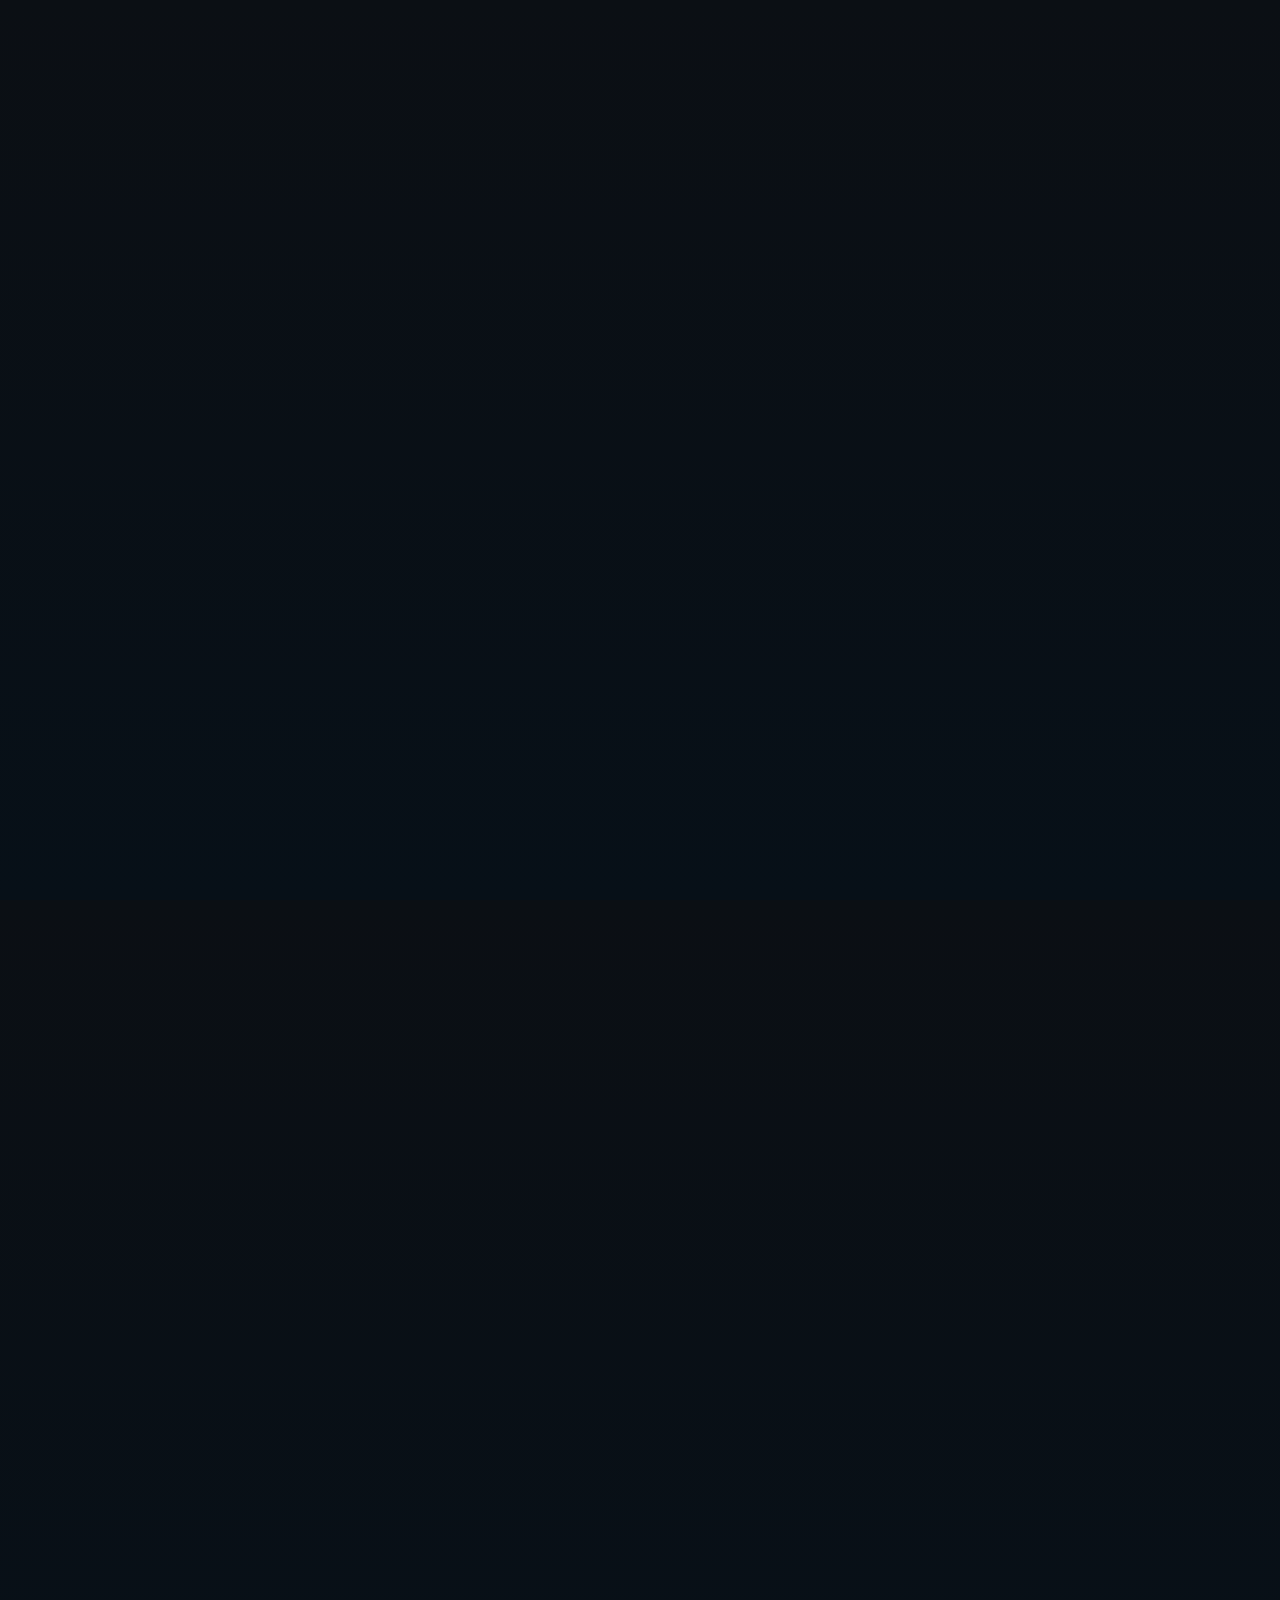
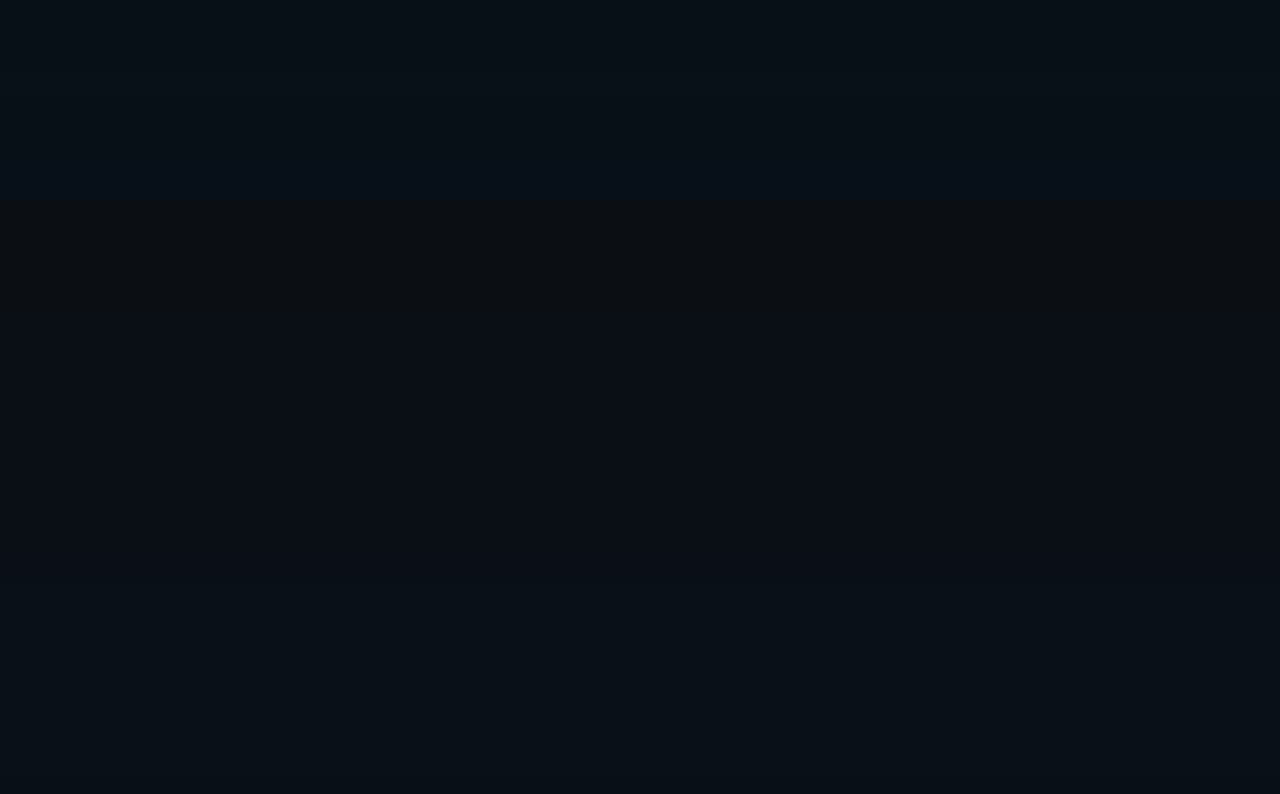
<file: index.html>
<!doctype html>
<html lang="en">
<head>
  <meta charset="utf-8" />
  <meta name="viewport" content="width=device-width,initial-scale=1" />
  <title>Dr PDF Pro — Simplify PDFs</title>
  <link rel="stylesheet" href="css/styles.css">
  <style>
    /* Simple attractive image rotator */
    .image-rotator {
      position: fixed;
      top: 0;
      left: 0;
      width: 100%;
      height: 100vh;
      z-index: 0;
      overflow: hidden;
    }

    .rotator-slide {
      position: absolute;
      top: 0;
      left: 0;
      width: 100%;
      height: 100%;
      opacity: 0;
      transition: opacity 2s ease-in-out;
      background-size: cover;
      background-position: center;
      background-repeat: no-repeat;
    }

    .rotator-slide.active {
      opacity: 0.1;
    }

    /* Different attractive PDF-themed backgrounds */
    .slide-1 {
      background: linear-gradient(135deg, rgba(249, 115, 22, 0.1) 0%, rgba(79, 70, 229, 0.05) 100%),
                  radial-gradient(circle at 20% 80%, rgba(249, 115, 22, 0.1) 0%, transparent 50%),
                  radial-gradient(circle at 80% 20%, rgba(79, 70, 229, 0.08) 0%, transparent 50%);
    }

    .slide-2 {
      background: linear-gradient(135deg, rgba(16, 185, 129, 0.08) 0%, rgba(249, 115, 22, 0.06) 100%),
                  radial-gradient(circle at 30% 70%, rgba(16, 185, 129, 0.1) 0%, transparent 50%),
                  radial-gradient(circle at 70% 30%, rgba(249, 115, 22, 0.08) 0%, transparent 50%);
    }

    .slide-3 {
      background: linear-gradient(135deg, rgba(139, 92, 246, 0.07) 0%, rgba(6, 182, 212, 0.05) 100%),
                  radial-gradient(circle at 40% 60%, rgba(139, 92, 246, 0.1) 0%, transparent 50%),
                  radial-gradient(circle at 60% 40%, rgba(6, 182, 212, 0.08) 0%, transparent 50%);
    }

    /* Centered hero content */
    .hero {
      min-height: 100vh;
      display: flex;
      align-items: center;
      justify-content: center;
      text-align: center;
      padding: 2rem;
      position: relative;
      z-index: 2;
    }

    .hero-content {
      max-width: 800px;
      margin: 0 auto;
      position: relative;
      z-index: 2;
    }

    .hero-content h1 {
      font-size: 3.5rem;
      font-weight: 700;
      margin-bottom: 1rem;
      background: linear-gradient(135deg, #f97316, #4f46e5);
      -webkit-background-clip: text;
      -webkit-text-fill-color: transparent;
      background-clip: text;
    }

    .hero-content .lead {
      font-size: 1.25rem;
      color: #6b7280;
      margin-bottom: 2rem;
      line-height: 1.6;
    }

    /* Hero stats */
    .hero-stats {
      display: flex;
      justify-content: center;
      gap: 3rem;
      margin: 2rem 0;
      flex-wrap: wrap;
    }

    .stat {
      text-align: center;
    }

    .stat-number {
      font-size: 2.5rem;
      font-weight: 700;
      color: #f97316;
      display: block;
    }

    .stat-label {
      font-size: 0.875rem;
      color: #6b7280;
      font-weight: 500;
      text-transform: uppercase;
      letter-spacing: 0.05em;
    }

    /* Hero benefits */
    .hero-benefits {
      display: flex;
      justify-content: center;
      gap: 2rem;
      margin: 2rem 0;
      flex-wrap: wrap;
    }

    .benefit {
      display: flex;
      align-items: center;
      gap: 0.5rem;
      background: rgba(255, 255, 255, 0.8);
      padding: 0.75rem 1.5rem;
      border-radius: 50px;
      border: 1px solid rgba(0, 0, 0, 0.1);
      font-size: 0.875rem;
      font-weight: 500;
      color: #374151;
      backdrop-filter: blur(10px);
    }

    .benefit-icon {
      font-size: 1.25rem;
    }

    /* Hero description */
    .hero-description {
      font-size: 1rem;
      color: #4b5563;
      line-height: 1.7;
      margin: 2rem 0;
      max-width: 600px;
      margin-left: auto;
      margin-right: auto;
    }

    /* Hero CTAs */
    .hero-ctas {
      display: flex;
      gap: 1rem;
      justify-content: center;
      margin-top: 2rem;
      flex-wrap: wrap;
    }

    .btn {
      padding: 0.75rem 2rem;
      border-radius: 8px;
      font-weight: 600;
      text-decoration: none;
      transition: all 0.2s ease;
      border: none;
      cursor: pointer;
      font-size: 1rem;
    }

    .btn-primary {
      background: linear-gradient(135deg, #f97316, #ea580c);
      color: white;
      box-shadow: 0 4px 14px rgba(249, 115, 22, 0.3);
    }

    .btn-primary:hover {
      transform: translateY(-2px);
      box-shadow: 0 8px 25px rgba(249, 115, 22, 0.4);
    }

    .btn-ghost {
      background: rgba(255, 255, 255, 0.9);
      color: #374151;
      border: 2px solid #e5e7eb;
      backdrop-filter: blur(10px);
    }

    .btn-ghost:hover {
      background: white;
      border-color: #f97316;
      color: #f97316;
    }

    /* Keep hero content above background */
    .hero, .topbar, .hero-content {
      position: relative;
      z-index: 10;
    }

    /* Mobile responsiveness */
    @media (max-width: 768px) {
      .hero-content h1 {
        font-size: 2.5rem;
      }

      .hero-stats {
        gap: 2rem;
      }

      .hero-benefits {
        gap: 1rem;
      }

      .benefit {
        padding: 0.5rem 1rem;
        font-size: 0.8rem;
      }

      .hero-ctas {
        flex-direction: column;
        align-items: center;
      }

      .btn {
        width: 200px;
      }
    }

    /* About Section Styles */
    .about {
      padding: 4rem 2rem;
      background: linear-gradient(135deg, #f8fafc 0%, #e2e8f0 100%);
      text-align: center;
    }

    .about h2 {
      font-size: 2.5rem;
      font-weight: 700;
      color: #1f2937;
      margin-bottom: 3rem;
      background: linear-gradient(135deg, #f97316, #4f46e5);
      -webkit-background-clip: text;
      -webkit-text-fill-color: transparent;
      background-clip: text;
    }

    .about-content {
      max-width: 1000px;
      margin: 0 auto;
      display: grid;
      grid-template-columns: 1fr 1fr;
      gap: 3rem;
      align-items: start;
    }

    .about-text h3 {
      font-size: 1.5rem;
      color: #1f2937;
      margin-bottom: 1rem;
      text-align: left;
    }

    .about-text p {
      color: #374151;
      line-height: 1.7;
      margin-bottom: 1.5rem;
      text-align: left;
    }

    .contact-info h3 {
      font-size: 1.5rem;
      color: #1f2937;
      margin-bottom: 1.5rem;
      text-align: left;
    }

    .contact-details {
      display: grid;
      gap: 1.5rem;
    }

    .contact-item {
      display: flex;
      align-items: center;
      gap: 1rem;
      padding: 1rem;
      background: rgba(255, 255, 255, 0.95);
      border-radius: 12px;
      border: 1px solid rgba(0, 0, 0, 0.1);
      backdrop-filter: blur(10px);
      transition: transform 0.2s ease, box-shadow 0.2s ease;
    }

    .contact-item:hover {
      transform: translateY(-2px);
      box-shadow: 0 8px 25px rgba(0, 0, 0, 0.15);
    }

    .contact-icon {
      font-size: 1.5rem;
      width: 40px;
      height: 40px;
      display: flex;
      align-items: center;
      justify-content: center;
      background: linear-gradient(135deg, #f97316, #ea580c);
      border-radius: 50%;
      color: white;
      flex-shrink: 0;
    }

    .contact-item div {
      color: #1f2937;
      line-height: 1.5;
    }

    .contact-item strong {
      color: #111827;
      font-weight: 600;
    }

    .contact-item a {
      color: #f97316;
      text-decoration: none;
      font-weight: 500;
      transition: color 0.2s ease;
    }

    .contact-item a:hover {
      color: #ea580c;
      text-decoration: underline;
    }

    /* Mobile responsiveness for about section */
    @media (max-width: 768px) {
      .about {
        padding: 3rem 1rem;
      }

      .about h2 {
        font-size: 2rem;
        margin-bottom: 2rem;
      }

      .about-content {
        grid-template-columns: 1fr;
        gap: 2rem;
      }

      .contact-item {
        flex-direction: column;
        text-align: center;
        gap: 0.5rem;
      }

      .contact-icon {
        align-self: center;
      }
    }

    /* Gentle halo on the main heading and CTA for cohesion */
    .hero-content h1{text-shadow:0 10px 40px rgba(255,140,36,0.06)}
    .hero-content .btn.btn-primary{box-shadow:0 10px 36px rgba(255,140,36,0.10);transition:box-shadow 260ms ease}
    .hero-content .btn.btn-primary:focus,.hero-content .btn.btn-primary:hover{box-shadow:0 18px 60px rgba(255,140,36,0.14)}

    /* Mobile friendliness: reduce brightness/motion */
    @media (max-width:680px){
      .glow-orb.o1{opacity:0.55;filter:blur(56px);width:520px;height:380px;left:-26%;top:-12%}
      .glow-orb.o2{opacity:0.45;filter:blur(48px);width:420px;height:340px;right:-18%;bottom:-12%}
      .glow-orb.o3{opacity:0.5;filter:blur(44px);width:220px;height:160px}
      .glow-orb{animation-duration:20s}
    }

    /* Respect reduced motion */
    @media (prefers-reduced-motion: reduce){ .glow-orb{animation:none;transition:none;}}

    /* Particle effects for extra dynamism */
    .particles {
      position: fixed;
      top: 0;
      left: 0;
      width: 100%;
      height: 100vh;
      pointer-events: none;
      z-index: 2;
      overflow: hidden;
    }

    .particle {
      position: absolute;
      border-radius: 50%;
      background: linear-gradient(45deg, #f97316, #4f46e5);
      animation: visible-particle-dance 10s ease-in-out infinite;
      opacity: 0.9 !important;
    }

    .particle:nth-child(1) {
      width: 8px;
      height: 8px;
      top: 20%;
      left: 15%;
      animation-delay: 0s;
    }

    .particle:nth-child(2) {
      width: 6px;
      height: 6px;
      top: 40%;
      right: 20%;
      animation-delay: 1s;
    }

    .particle:nth-child(3) {
      width: 7px;
      height: 7px;
      bottom: 35%;
      left: 25%;
      animation-delay: 2s;
    }

    .particle:nth-child(4) {
      width: 5px;
      height: 5px;
      top: 60%;
      right: 15%;
      animation-delay: 3s;
    }

    .particle:nth-child(5) {
      width: 6px;
      height: 6px;
      bottom: 25%;
      right: 25%;
      animation-delay: 4s;
    }

    @keyframes visible-particle-dance {
      0%, 100% {
        transform: translateY(0px) translateX(0px) scale(1);
        opacity: 0.9;
      }
      25% {
        transform: translateY(-15px) translateX(8px) scale(1.2);
        opacity: 0.9;
      }
      50% {
        transform: translateY(-30px) translateX(16px) scale(0.9);
        opacity: 0.9;
      }
      75% {
        transform: translateY(-15px) translateX(24px) scale(1.1);
        opacity: 0.9;
      }
    }

    /* Enhanced animations for SVG elements - more subtle */
    .hero-bg g:hover {
      animation-duration: 35s; /* Slower on hover */
    }

    /* Contained pulsing effects - attractive but contained */
    .hero-bg g:nth-child(2) rect:first-child,
    .hero-bg g:nth-child(3) rect:first-child,
    .hero-bg g:nth-child(4) rect:first-child {
      animation: contained-glow 8s ease-in-out infinite;
    }

    .hero-bg g:nth-child(2) rect:first-child { animation-delay: 0s; }
    .hero-bg g:nth-child(3) rect:first-child { animation-delay: 2s; }
    .hero-bg g:nth-child(4) rect:first-child { animation-delay: 4s; }

    @keyframes contained-glow {
      0%, 100% {
        transform: scale(1);
        filter: brightness(1) saturate(1);
      }
      50% {
        transform: scale(1.01);
        filter: brightness(1.05) saturate(1.1);
      }
    }

    /* Contained color transitions for arrows */
    .hero-bg path {
      animation: contained-arrow-shine 10s ease-in-out infinite;
    }

    @keyframes contained-arrow-shine {
      0%, 100% {
        stroke: #6b7280;
        stroke-width: 3;
      }
      50% {
        stroke: #f97316;
        stroke-width: 3.5;
      }
    }

    /* Smooth scrolling and parallax */
    html {
      scroll-behavior: smooth;
    }

    /* Parallax effect removed - elements stay in place */
    .hero-bg {
      transform: none;
    }

    .floating-elements {
      transform: none;
    }

    .particles {
      transform: none;
    }

    /* Additional contained decorative elements */
    .decorative-elements {
      position: fixed;
      top: 0;
      left: 0;
      width: 100%;
      height: 100vh;
      pointer-events: none;
      z-index: 2;
      overflow: hidden;
    }

    .decorative-circle {
      position: absolute;
      border-radius: 50%;
      border: 2px solid rgba(249, 115, 22, 0.2);
      animation: visible-pulse 14s ease-in-out infinite;
    }

    .decorative-circle:nth-child(1) {
      width: 60px;
      height: 60px;
      top: 30%;
      left: 8%;
      animation-delay: 0s;
    }

    .decorative-circle:nth-child(2) {
      width: 40px;
      height: 40px;
      top: 70%;
      right: 8%;
      animation-delay: 3s;
    }

    .decorative-circle:nth-child(3) {
      width: 50px;
      height: 50px;
      bottom: 20%;
      left: 30%;
      animation-delay: 6s;
    }

    @keyframes visible-pulse {
      0%, 100% {
        transform: scale(1);
        opacity: 0.1;
      }
      50% {
        transform: scale(1.1);
        opacity: 0.15;
      }
    }

    @keyframes contained-bounce {
      0%, 100% {
        transform: translateY(0px) rotate(0deg);
        opacity: 0.2;
      }
      25% {
        transform: translateY(-10px) rotate(1deg);
        opacity: 0.2;
      }
      50% {
        transform: translateY(-20px) rotate(0deg);
        opacity: 0.2;
      }
      75% {
        transform: translateY(-10px) rotate(-1deg);
        opacity: 0.2;
      }
    }

    /* Simple attractive image rotator */
    .image-rotator {
      position: fixed;
      top: 0;
      left: 0;
      width: 100%;
      height: 100vh;
      z-index: 0;
      overflow: hidden;
    }

    .rotator-slide {
      position: absolute;
      top: 0;
      left: 0;
      width: 100%;
      height: 100%;
      opacity: 0;
      transition: opacity 2s ease-in-out;
      background-size: cover;
      background-position: center;
      background-repeat: no-repeat;
    }

    .rotator-slide.active {
      opacity: 0.1;
    }

    /* Different attractive PDF-themed backgrounds */
    .slide-1 {
      background: linear-gradient(135deg, rgba(249, 115, 22, 0.1) 0%, rgba(79, 70, 229, 0.05) 100%),
                  radial-gradient(circle at 20% 80%, rgba(249, 115, 22, 0.1) 0%, transparent 50%),
                  radial-gradient(circle at 80% 20%, rgba(79, 70, 229, 0.08) 0%, transparent 50%);
    }

    .slide-2 {
      background: linear-gradient(135deg, rgba(16, 185, 129, 0.08) 0%, rgba(249, 115, 22, 0.06) 100%),
                  radial-gradient(circle at 30% 70%, rgba(16, 185, 129, 0.1) 0%, transparent 50%),
                  radial-gradient(circle at 70% 30%, rgba(249, 115, 22, 0.08) 0%, transparent 50%);
    }

    .slide-3 {
      background: linear-gradient(135deg, rgba(139, 92, 246, 0.07) 0%, rgba(6, 182, 212, 0.05) 100%),
                  radial-gradient(circle at 40% 60%, rgba(139, 92, 246, 0.1) 0%, transparent 50%),
                  radial-gradient(circle at 60% 40%, rgba(6, 182, 212, 0.08) 0%, transparent 50%);
    }
  </style>
</head>
<body class="page page-home">
  <header class="topbar">
    <div class="brand">
      <div class="logo">DP</div>
      <div class="title">Dr PDF Pro</div>
    </div>
    <nav class="nav">
      <a href="index.html" class="nav-link">Home</a>
      <a href="#features" class="nav-link">Features</a>
      <a href="#about" class="nav-link">About</a>
      <a href="auth.html" class="nav-link">Login</a>
      <a href="auth.html" class="cta">Get Started</a>
    </nav>
  </header>
  <!-- Simple Image Rotator Background -->
  <div class="image-rotator">
    <div class="rotator-slide slide-1 active"></div>
    <div class="rotator-slide slide-2"></div>
    <div class="rotator-slide slide-3"></div>
  </div>

  <main class="hero">
    <div class="hero-content">
      <h1>Simplify Your PDF Tasks in Minutes.</h1>
      <p class="lead">Merge, Split, Compress, Encrypt, Edit and Manage PDFs — all in one place.</p>

      <!-- Additional Information -->
      <div class="hero-stats">
        <div class="stat">
          <div class="stat-number">10M+</div>
          <div class="stat-label">PDFs Processed</div>
        </div>
        <div class="stat">
          <div class="stat-number">50K+</div>
          <div class="stat-label">Happy Users</div>
        </div>
        <div class="stat">
          <div class="stat-number">99.9%</div>
          <div class="stat-label">Uptime</div>
        </div>
      </div>

      <div class="hero-benefits">
        <div class="benefit">
          <span class="benefit-icon">⚡</span>
          <span>Lightning Fast Processing</span>
        </div>
        <div class="benefit">
          <span class="benefit-icon">🔒</span>
          <span>100% Secure & Private</span>
        </div>
        <div class="benefit">
          <span class="benefit-icon">📱</span>
          <span>Works on Any Device</span>
        </div>
        <div class="benefit">
          <span class="benefit-icon">💰</span>
          <span>Free Basic Features</span>
        </div>
      </div>

      <p class="hero-description">
        Dr PDF Pro is your complete PDF solution. Whether you need to merge multiple documents,
        split large files, compress for sharing, or extract text from images — we've got you covered.
        Join thousands of users who trust Dr PDF Pro for their document needs.
      </p>

      <div class="hero-ctas">
        <a class="btn btn-primary" href="auth.html">Get Started Free</a>
      </div>
    </div>
  </main>

  <section id="features" class="features">
    <h2>All the tools you need</h2>
    <div class="feature-grid">
      <div class="feature">
        <div class="ic">🔀</div>
        <h3>Merge PDFs</h3>
        <p>Combine multiple PDFs into one file quickly.</p>
      </div>
      <div class="feature">
        <div class="ic">✂️</div>
        <h3>Split PDFs</h3>
        <p>Split large PDFs into smaller documents.</p>
      </div>
      <div class="feature">
        <div class="ic">🗜️</div>
        <h3>Compress</h3>
        <p>Reduce file size while keeping quality.</p>
      </div>
      <div class="feature">
        <div class="ic">🔒</div>
        <h3>Encrypt/Decrypt</h3>
        <p>Secure PDFs with passwords or remove them.</p>
      </div>
      <div class="feature">
        <div class="ic">✏️</div>
        <h3>Edit PDFs</h3>
        <p>Edit text, images, and content in your PDFs.</p>
      </div>
      <div class="feature">
        <div class="ic">💧</div>
        <h3>Add Watermark</h3>
        <p>Add text or image watermarks to your PDFs.</p>
      </div>
      <div class="feature">
        <div class="ic">🖼️</div>
        <h3>Extract Images</h3>
        <p>Extract images from PDF documents.</p>
      </div>
      <div class="feature">
        <div class="ic">🔗</div>
        <h3>Extract Links</h3>
        <p>Extract all hyperlinks from PDF files.</p>
      </div>
      <div class="feature">
        <div class="ic">👁️</div>
        <h3>OCR</h3>
        <p>Convert scanned PDFs to searchable text.</p>
      </div>
  </section>

  <section id="about" class="about">
    <h2>About Dr PDF Pro</h2>
    <div class="about-content">
      <div class="about-text">
        <h3>Your Complete PDF Solution</h3>
        <p>
          Dr PDF Pro is a comprehensive web-based PDF processing tool designed to simplify document management.
          Whether you're a student, professional, or business user, our platform provides all the essential PDF tools
          you need in one convenient location.
        </p>
        <p>
          Built with modern web technologies, Dr PDF Pro ensures fast processing, secure file handling, and
          an intuitive user experience. Our mission is to make PDF manipulation accessible to everyone,
          eliminating the need for expensive software or complex workflows.
        </p>
      </div>

      <div class="contact-info">
        <h3>Contact Information</h3>
        <div class="contact-details">
          <div class="contact-item">
            <span class="contact-icon">👨‍💻</span>
            <div>
              <strong>Developer: </strong>Ankit Vishwakarma<br>
            </div>
          </div>
          <div class="contact-item">
            <span class="contact-icon">📧</span>
            <div>
              <strong>Email: </strong><a href="mailto:akvishwa336495@gmail.com">akvishwa336495@gmail.com</a><br>
            </div>
          </div>
          <div class="contact-item">
            <span class="contact-icon">📱</span>
            <div>
              <strong>Phone:</strong> <a href="tel:9137664924">9137664924</a><br>
            </div>
          </div>
          <div class="contact-item">
            <span class="contact-icon">🏛️</span>
            <div>
              <strong>Institution:</strong> B.Sc IT Students<br>
            </div>
          </div>
        </div>
      </div>
    </div>
  </section>

  <footer class="footer">
    <div>© Dr PDF Pro | Created by Ankit Vishwakarma | akvishwa336495@gmail.com</div>
  </footer>

  <script src="js/app.js"></script>
  <script>
    // Image rotator functionality
    let currentSlide = 0;
    const slides = document.querySelectorAll('.rotator-slide');
    const totalSlides = slides.length;

    function showSlide(index) {
      slides.forEach(slide => slide.classList.remove('active'));
      slides[index].classList.add('active');
    }

    function nextSlide() {
      currentSlide = (currentSlide + 1) % totalSlides;
      showSlide(currentSlide);
    }

    // Auto-rotate every 4 seconds
    setInterval(nextSlide, 4000);

    // No scroll effects - all elements stay in their contained positions
    // All animations are self-contained and repeat within bounds

    document.getElementById('tryDemo').addEventListener('click', () => {
      // create a demo preview (visual-only). Do NOT set 'isAuthenticated'.
      const demo = { fullName: 'Demo User', email: 'demo@drpdf.local', username: 'demo' };
      try{
        const users = JSON.parse(localStorage.getItem('drpdf_users') || '[]');
        if (!users.find(u => u.username === 'demo')) {
          users.push(demo);
          localStorage.setItem('drpdf_users', JSON.stringify(users));
        }
        // set current user for display purposes only
        localStorage.setItem('drpdf_currentUser', JSON.stringify(demo));
        // mark demo preview; do NOT set isAuthenticated
        localStorage.setItem('isDemo', 'true');
        // ensure any previous authenticated session is not confused
        localStorage.removeItem('isAuthenticated');
        localStorage.removeItem('isLoggedIn');
      }catch(e){/* ignore */}
      // open dashboard in preview mode
      window.location.href = 'dashboard.html';
    });
  </script>
</body>
</html>
</file>
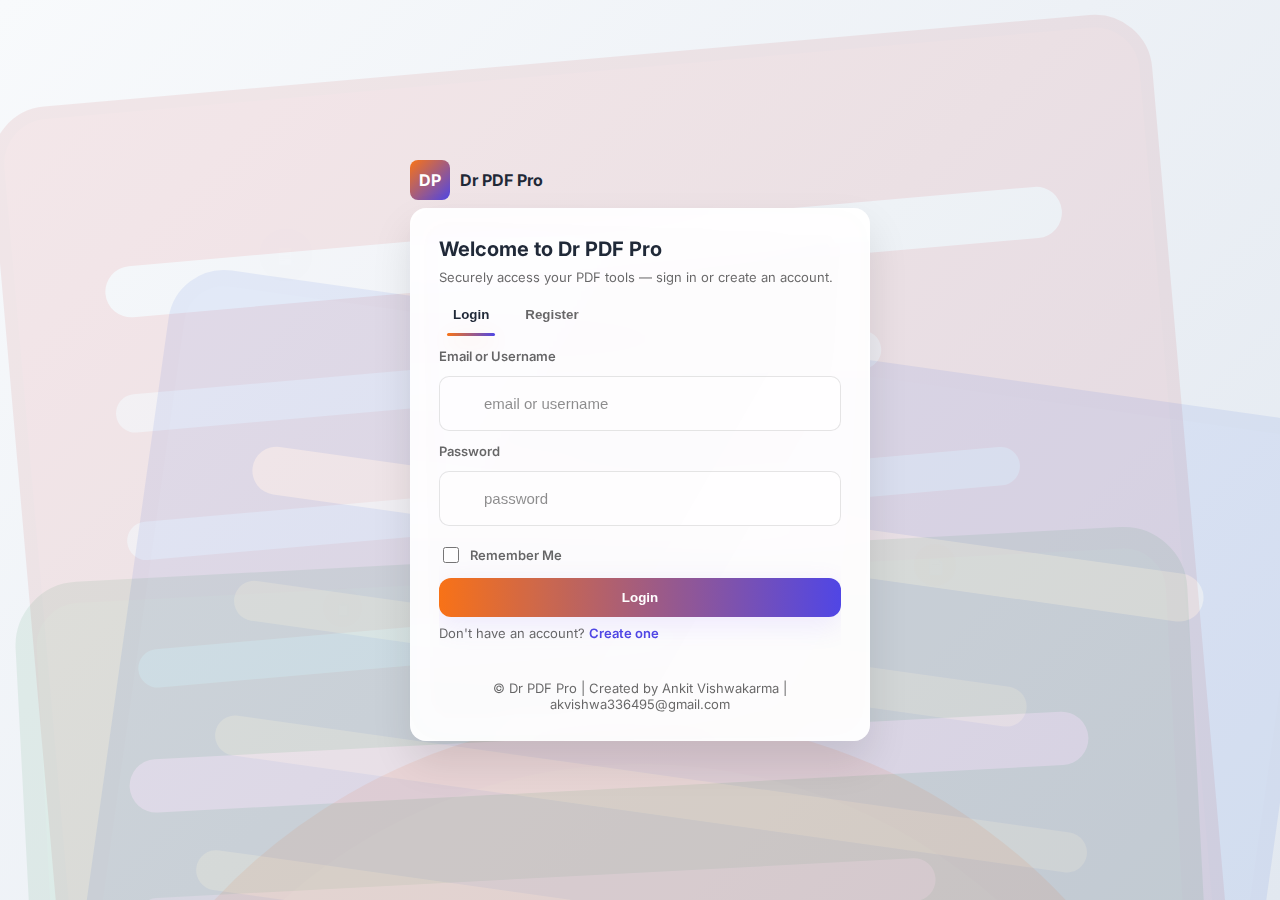
<file: auth.html>
<!doctype html>
<html lang="en">
<head>
  <meta charset="utf-8" />
  <meta name="viewport" content="width=device-width,initial-scale=1" />
  <title>Auth — Dr PDF Pro</title>
  <!-- Fonts -->
  <link href="https://fonts.googleapis.com/css2?family=Inter:wght@300;400;600;700&family=Poppins:wght@300;400;600;700&display=swap" rel="stylesheet">
  <style>
    :root{
      --bg-1:#f8fafc;
      --bg-2:#e2e8f0;
      --glass: rgba(255,255,255,0.95);
      --accent-start:#f97316;
      --accent-end:#4f46e5;
      --muted: rgba(0,0,0,0.6);
      --glass-blur: 18px;
      --card-radius:16px;
      --transition: 280ms ease;
      --input-radius:10px;
      --btn-radius:12px;
      --max-width:460px;
      font-synthesis: none;
    }
    *{box-sizing:border-box}
    html,body{height:100%}
    body{
      margin:0;
      font-family: 'Inter', 'Poppins', system-ui, -apple-system, 'Segoe UI', Roboto, 'Helvetica Neue', Arial;
      color:#1f2937;
      background: linear-gradient(135deg, var(--bg-1) 0%, var(--bg-2) 100%);
      -webkit-font-smoothing:antialiased;
      -moz-osx-font-smoothing:grayscale;
      min-height:100vh;
      display:flex;
      align-items:center;
      justify-content:center;
      padding:32px;
      position:relative;
      overflow:hidden;
    }

    /* Attractive PDF-themed background images */
    .bg-images{position:absolute;inset:0;pointer-events:none;overflow:hidden}
    .bg-images svg{position:absolute;opacity:0.08;animation:float 20s ease-in-out infinite}

    /* Large PDF document in top-left */
    .bg-doc-1{top:10%;left:5%;width:200px;height:280px;animation-delay:0s}
    .bg-doc-1 svg{transform:rotate(-5deg)}

    /* Medium PDF document in top-right */
    .bg-doc-2{top:15%;right:8%;width:160px;height:220px;animation-delay:2s}
    .bg-doc-2 svg{transform:rotate(8deg)}

    /* Small PDF document in bottom-left */
    .bg-doc-3{bottom:20%;left:10%;width:120px;height:160px;animation-delay:4s}
    .bg-doc-3 svg{transform:rotate(-3deg)}

    /* PDF icon floating in center-right */
    .bg-icon-1{top:40%;right:15%;width:80px;height:80px;animation-delay:1s}
    .bg-icon-1 svg{transform:rotate(15deg);}

    /* Document stack in bottom-right */
    .bg-stack{bottom:15%;right:12%;width:140px;height:100px;animation-delay:3s}
    .bg-stack svg{transform:rotate(5deg)}

    /* Floating PDF icons */
    .floating-pdf{position:absolute;opacity:0.06;animation:float-reverse 25s ease-in-out infinite}
    .pdf-1{top:25%;left:20%;width:60px;height:60px;animation-delay:0s}
    .pdf-2{top:60%;right:25%;width:50px;height:50px;animation-delay:5s}
    .pdf-3{bottom:30%;left:25%;width:45px;height:45px;animation-delay:10s}

    @keyframes float{0%,100%{transform:translateY(0px) rotate(0deg)}50%{transform:translateY(-20px) rotate(5deg)}}
    @keyframes float-reverse{0%,100%{transform:translateY(0px) rotate(0deg)}50%{transform:translateY(15px) rotate(-3deg)}}

    /* Centered card */
    .glass-card{
      width:100%;
      max-width:var(--max-width);
      background: var(--glass);
      border-radius:var(--card-radius);
      padding:28px;
      box-shadow: 0 20px 40px rgba(0,0,0,0.1), inset 0 1px 0 rgba(255,255,255,0.8);
      backdrop-filter: blur(var(--glass-blur));
      -webkit-backdrop-filter: blur(var(--glass-blur));
      border: 1px solid rgba(255,255,255,0.2);
      position:relative;
      z-index:2;
      transition: transform var(--transition), box-shadow var(--transition);
    }
    .glass-card:after{
      content:'';position:absolute;inset:-1px;border-radius:inherit;pointer-events:none;background:linear-gradient(120deg, rgba(132,94,247,0.12), rgba(255,107,107,0.08));filter:blur(18px);opacity:0.08}

    header.topbar{display:flex;justify-content:space-between;align-items:center;margin-bottom:12px}
    .brand{display:flex;align-items:center;gap:10px}
    .brand .logo{width:40px;height:40px;border-radius:8px;background:linear-gradient(135deg,var(--accent-start),var(--accent-end));display:flex;align-items:center;justify-content:center;font-weight:700;color:white}

    /* Tabs */
    .tabs{display:flex;gap:8px;margin-bottom:18px}
    .tab{background:transparent;border:0;color:var(--muted);padding:8px 14px;border-radius:999px;font-weight:600;cursor:pointer;position:relative;transition:all var(--transition);}
    .tab:focus{outline:none}
    .tab.active{color:#1f2937}
    .tab.active:after{content:'';position:absolute;left:8px;right:8px;height:3px;border-radius:999px;bottom:-6px;background:linear-gradient(90deg,var(--accent-start),var(--accent-end));box-shadow:0 6px 22px rgba(249,115,22,0.2);transition:all var(--transition);}

    .pane{opacity:0;transform:translateY(8px);max-height:0;overflow:hidden;transition:opacity 320ms ease, transform 320ms ease, max-height 320ms ease;padding-bottom:0}
    .pane.active{opacity:1;transform:translateY(0);max-height:2000px;padding-bottom:8px}

    .form{display:flex;flex-direction:column;gap:12px}
    .field{position:relative;display:flex;align-items:center;background:rgba(255,255,255,0.8);border-radius:var(--input-radius);padding:10px 12px;gap:10px;border:1px solid rgba(0,0,0,0.1);transition:box-shadow var(--transition), border-color var(--transition), transform var(--transition), background var(--transition)}
    .field svg{width:18px;height:18px;flex:0 0 18px;opacity:0.7}
    .field input{flex:1;background:transparent;border:0;color:#1f2937;font-size:15px;padding:8px 4px;outline:none}
    .field input::placeholder{color:rgba(0,0,0,0.45)}
    .field:focus-within{box-shadow:0 6px 30px rgba(249,115,22,0.15);border-color:#f97316}

  /* Error message + shake animation for login */
  #loginError{display:none;color:#dc2626;font-size:0.95rem;margin-top:8px;text-align:center;font-weight:600}
  @keyframes shake{0%,100%{transform:translateX(0)}20%,60%{transform:translateX(-6px)}40%,80%{transform:translateX(6px)}}
  .shake{animation:shake 320ms ease}

    .muted{color:var(--muted);font-size:13px;margin-top:8px}
    .muted a{color:inherit;font-weight:600;text-decoration:none;color:#4f46e5}

    .btn{border:0;cursor:pointer;padding:12px 14px;border-radius:var(--btn-radius);font-weight:700;color:white;background:linear-gradient(90deg,var(--accent-start),var(--accent-end));box-shadow:0 8px 28px rgba(132,94,247,0.12);transition:transform 220ms ease, box-shadow 220ms ease, opacity 220ms ease}
    .btn:active{transform:scale(0.995)}
    .btn:hover{transform:scale(1.03);box-shadow:0 18px 48px rgba(132,94,247,0.18)}

    /* small responsive tweaks */
    @media (max-width:600px){.glass-card{padding:20px}body{padding:20px}}
    @media (max-width:450px){:root{--max-width:420px}.glass-card{padding:16px;border-radius:12px}.tabs{gap:6px}.brand .logo{width:36px;height:36px}.muted{font-size:12px}}

    /* Footer */
    .auth-footer{margin-top:18px;text-align:center;color:var(--muted);font-size:13px}

    /* small helper for input-icon spacing when label present */
    label{display:block;font-size:13px;color:var(--muted);font-weight:600}
    label .field{margin-top:8px}
  </style>
</head>
<body class="page page-auth">
  <div class="bg-images" aria-hidden="true">
    <!-- Large PDF Document 1 -->
    <div class="bg-doc-1">
      <svg viewBox="0 0 200 280" xmlns="http://www.w3.org/2000/svg">
        <rect x="10" y="10" width="180" height="260" rx="8" fill="#dc2626" stroke="#b91c1c" stroke-width="2"/>
        <rect x="25" y="35" width="150" height="8" rx="4" fill="#ffffff"/>
        <rect x="25" y="55" width="120" height="6" rx="3" fill="#ffffff" opacity="0.7"/>
        <rect x="25" y="75" width="140" height="6" rx="3" fill="#ffffff" opacity="0.7"/>
        <rect x="25" y="95" width="100" height="6" rx="3" fill="#ffffff" opacity="0.7"/>
        <text x="100" y="180" text-anchor="middle" fill="#ffffff" font-family="Arial, sans-serif" font-size="16" font-weight="bold">PDF</text>
        <circle cx="100" cy="210" r="18" fill="#ffffff" opacity="0.9"/>
        <text x="100" y="215" text-anchor="middle" fill="#dc2626" font-family="Arial, sans-serif" font-size="12" font-weight="bold">1</text>
      </svg>
    </div>

    <!-- Medium PDF Document 2 -->
    <div class="bg-doc-2">
      <svg viewBox="0 0 160 220" xmlns="http://www.w3.org/2000/svg">
        <rect x="8" y="8" width="144" height="204" rx="6" fill="#2563eb" stroke="#1d4ed8" stroke-width="2"/>
        <rect x="20" y="28" width="120" height="6" rx="3" fill="#ffffff"/>
        <rect x="20" y="45" width="100" height="5" rx="2.5" fill="#ffffff" opacity="0.7"/>
        <rect x="20" y="62" width="110" height="5" rx="2.5" fill="#ffffff" opacity="0.7"/>
        <rect x="20" y="79" width="85" height="5" rx="2.5" fill="#ffffff" opacity="0.7"/>
        <text x="80" y="140" text-anchor="middle" fill="#ffffff" font-family="Arial, sans-serif" font-size="14" font-weight="bold">PDF</text>
        <circle cx="80" cy="165" r="14" fill="#ffffff" opacity="0.9"/>
        <text x="80" y="169" text-anchor="middle" fill="#2563eb" font-family="Arial, sans-serif" font-size="10" font-weight="bold">2</text>
      </svg>
    </div>

    <!-- Small PDF Document 3 -->
    <div class="bg-doc-3">
      <svg viewBox="0 0 120 160" xmlns="http://www.w3.org/2000/svg">
        <rect x="6" y="6" width="108" height="148" rx="5" fill="#16a34a" stroke="#15803d" stroke-width="2"/>
        <rect x="15" y="22" width="90" height="5" rx="2.5" fill="#ffffff"/>
        <rect x="15" y="35" width="75" height="4" rx="2" fill="#ffffff" opacity="0.7"/>
        <rect x="15" y="47" width="85" height="4" rx="2" fill="#ffffff" opacity="0.7"/>
        <rect x="15" y="59" width="65" height="4" rx="2" fill="#ffffff" opacity="0.7"/>
        <text x="60" y="105" text-anchor="middle" fill="#ffffff" font-family="Arial, sans-serif" font-size="12" font-weight="bold">PDF</text>
        <circle cx="60" cy="125" r="12" fill="#ffffff" opacity="0.9"/>
        <text x="60" y="128" text-anchor="middle" fill="#16a34a" font-family="Arial, sans-serif" font-size="9" font-weight="bold">3</text>
      </svg>
    </div>

    <!-- PDF Icon 1 -->
    <div class="bg-icon-1">
      <svg viewBox="0 0 80 80" xmlns="http://www.w3.org/2000/svg">
        <circle cx="40" cy="40" r="35" fill="#f97316" stroke="#ea580c" stroke-width="3"/>
        <text x="40" y="50" text-anchor="middle" fill="white" font-family="Arial, sans-serif" font-size="24" font-weight="bold">📄</text>
      </svg>
    </div>

    <!-- Document Stack -->
    <div class="bg-stack">
      <svg viewBox="0 0 140 100" xmlns="http://www.w3.org/2000/svg">
        <!-- Bottom document -->
        <rect x="20" y="60" width="100" height="30" rx="3" fill="#7c3aed" stroke="#6d28d9" stroke-width="1"/>
        <text x="70" y="78" text-anchor="middle" fill="#ffffff" font-family="Arial, sans-serif" font-size="10" font-weight="bold">PDF</text>
        <!-- Middle document -->
        <rect x="15" y="45" width="100" height="30" rx="3" fill="#06b6d4" stroke="#0891b2" stroke-width="1"/>
        <text x="65" y="63" text-anchor="middle" fill="#ffffff" font-family="Arial, sans-serif" font-size="10" font-weight="bold">PDF</text>
        <!-- Top document -->
        <rect x="10" y="30" width="100" height="30" rx="3" fill="#10b981" stroke="#059669" stroke-width="1"/>
        <text x="60" y="48" text-anchor="middle" fill="#ffffff" font-family="Arial, sans-serif" font-size="10" font-weight="bold">PDF</text>
      </svg>
    </div>

    <!-- Floating PDF Icons -->
    <div class="floating-pdf pdf-1">
      <svg viewBox="0 0 60 60" xmlns="http://www.w3.org/2000/svg">
        <circle cx="30" cy="30" r="25" fill="#8b5cf6" stroke="#7c3aed" stroke-width="2"/>
        <text x="30" y="38" text-anchor="middle" fill="white" font-family="Arial, sans-serif" font-size="18" font-weight="bold">📑</text>
      </svg>
    </div>

    <div class="floating-pdf pdf-2">
      <svg viewBox="0 0 50 50" xmlns="http://www.w3.org/2000/svg">
        <circle cx="25" cy="25" r="20" fill="#f59e0b" stroke="#d97706" stroke-width="2"/>
        <text x="25" y="32" text-anchor="middle" fill="white" font-family="Arial, sans-serif" font-size="14" font-weight="bold">📄</text>
      </svg>
    </div>

    <div class="floating-pdf pdf-3">
      <svg viewBox="0 0 45 45" xmlns="http://www.w3.org/2000/svg">
        <circle cx="22.5" cy="22.5" r="18" fill="#ef4444" stroke="#dc2626" stroke-width="2"/>
        <text x="22.5" y="29" text-anchor="middle" fill="white" font-family="Arial, sans-serif" font-size="13" font-weight="bold">📋</text>
      </svg>
    </div>
  </div>

  <main class="auth-main" style="z-index:1;display:flex;align-items:center;justify-content:center;width:100%">
    <div style="width:100%;max-width:var(--max-width);text-align:left">
      <header class="topbar" style="margin-bottom:8px">
        <div class="brand">
          <div class="logo">DP</div>
          <div class="title" style="font-weight:700">Dr PDF Pro</div>
        </div>
      </header>

      <div class="glass-card" role="region" aria-labelledby="authTitle">
        <h2 id="authTitle" style="margin:0 0 8px 0;font-size:20px">Welcome to Dr PDF Pro</h2>
        <p style="margin:0 0 14px 0;color:var(--muted);font-size:13px">Securely access your PDF tools — sign in or create an account.</p>

        <div class="tabs" role="tablist" aria-label="Authentication Tabs">
          <button id="tab-login" class="tab active" role="tab" aria-selected="true" aria-controls="loginPane">Login</button>
          <button id="tab-register" class="tab" role="tab" aria-selected="false" aria-controls="registerPane">Register</button>
        </div>

        <div id="loginPane" class="pane active" role="tabpanel">
          <form id="loginForm" class="form" autocomplete="on">
            <label for="loginId">Email or Username</label>
            <div class="field">
              <!-- user/email icon -->
              <svg viewBox="0 0 24 24" fill="none" xmlns="http://www.w3.org/2000/svg" aria-hidden="true"><path d="M12 12c2.761 0 5-2.239 5-5s-2.239-5-5-5-5 2.239-5 5 2.239 5 5 5zM4 20.5c0-3.033 2.467-5.5 5.5-5.5h5c3.033 0 5.5 2.467 5.5 5.5v.5H4v-.5z" fill="rgba(255,255,255,0.85)"/></svg>
              <input type="text" id="loginId" required placeholder="email or username" aria-label="Email or Username">
            </div>

            <label for="loginPassword">Password</label>
            <div class="field">
              <svg viewBox="0 0 24 24" fill="none" xmlns="http://www.w3.org/2000/svg" aria-hidden="true"><path d="M17 8V7a5 5 0 00-10 0v1H5v11h14V8h-2zM9 8a3 3 0 016 0v1H9V8z" fill="rgba(255,255,255,0.85)"/></svg>
              <input type="password" id="loginPassword" required placeholder="password" aria-label="Password">
            </div>
            <div style="display:flex;align-items:center;justify-content:space-between;gap:12px;margin-top:6px">
              <label style="display:flex;align-items:center;gap:8px;font-size:13px;color:var(--muted)"><input id="rememberMe" type="checkbox" style="width:16px;height:16px"> Remember Me</label>
            </div>

            <div id="loginError" role="alert" aria-live="assertive" style="display:none;margin-top:8px;text-align:center;color:#ff6b6b;font-weight:600"></div>

            <button class="btn" type="submit">Login</button>
          </form>
          <p class="muted">Don't have an account? <a href="#" id="gotoRegister">Create one</a></p>
        </div>

        <div id="registerPane" class="pane" role="tabpanel" aria-hidden="true">
          <form id="registerForm" class="form" autocomplete="on">
            <label for="regFullName">Full Name</label>
            <div class="field">
              <svg viewBox="0 0 24 24" fill="none" xmlns="http://www.w3.org/2000/svg" aria-hidden="true"><path d="M12 12c2.761 0 5-2.239 5-5s-2.239-5-5-5-5 2.239-5 5 2.239 5 5 5zM4 20.5c0-3.033 2.467-5.5 5.5-5.5h5c3.033 0 5.5 2.467 5.5 5.5v.5H4v-.5z" fill="rgba(255,255,255,0.85)"/></svg>
              <input type="text" id="regFullName" required placeholder="Full name" aria-label="Full name">
            </div>

            <label for="regEmail">Email</label>
            <div class="field">
              <svg viewBox="0 0 24 24" fill="none" xmlns="http://www.w3.org/2000/svg" aria-hidden="true"><path d="M2 6.5v11A2.5 2.5 0 004.5 20h15a2.5 2.5 0 002.5-2.5v-11A2.5 2.5 0 0019.5 4h-15A2.5 2.5 0 002 6.5zm3.5-.5h13l-6.5 5L5.5 6z" fill="rgba(255,255,255,0.85)"/></svg>
              <input type="email" id="regEmail" required placeholder="you@example.com" aria-label="Email">
            </div>

            <label for="regUsername">Username</label>
            <div class="field">
              <svg viewBox="0 0 24 24" fill="none" xmlns="http://www.w3.org/2000/svg" aria-hidden="true"><path d="M12 12c2.761 0 5-2.239 5-5s-2.239-5-5-5-5 2.239-5 5 2.239 5 5 5zM4 20.5c0-3.033 2.467-5.5 5.5-5.5h5c3.033 0 5.5 2.467 5.5 5.5v.5H4v-.5z" fill="rgba(255,255,255,0.85)"/></svg>
              <input type="text" id="regUsername" required placeholder="username" aria-label="Username">
            </div>

            <label for="regPassword">Password</label>
            <div class="field">
              <svg viewBox="0 0 24 24" fill="none" xmlns="http://www.w3.org/2000/svg" aria-hidden="true"><path d="M17 8V7a5 5 0 00-10 0v1H5v11h14V8h-2zM9 8a3 3 0 016 0v1H9V8z" fill="rgba(255,255,255,0.85)"/></svg>
              <input type="password" id="regPassword" required placeholder="password" aria-label="Password">
            </div>

            <label for="regConfirm">Confirm Password</label>
            <div class="field">
              <svg viewBox="0 0 24 24" fill="none" xmlns="http://www.w3.org/2000/svg" aria-hidden="true"><path d="M17 8V7a5 5 0 00-10 0v1H5v11h14V8h-2zM9 8a3 3 0 016 0v1H9V8z" fill="rgba(255,255,255,0.85)"/></svg>
              <input type="password" id="regConfirm" required placeholder="confirm password" aria-label="Confirm password">
            </div>

            <button class="btn" type="submit">Create Account</button>
          </form>
          <p class="muted">Already have an account? <a href="#" id="gotoLogin">Sign in</a></p>
        </div>

        <div class="auth-footer">© Dr PDF Pro | Created by Ankit Vishwakarma | akvishwa336495@gmail.com</div>
      </div>
    </div>
  </main>

  <script>
    (function(){
      // Tab switching with smooth fade+slide
      const tabLogin = document.getElementById('tab-login');
      const tabRegister = document.getElementById('tab-register');
      const loginPane = document.getElementById('loginPane');
      const registerPane = document.getElementById('registerPane');
      const gotoRegister = document.getElementById('gotoRegister');
      const gotoLogin = document.getElementById('gotoLogin');

      function activateTab(which){
        if(which==='login'){
          tabLogin.classList.add('active'); tabLogin.setAttribute('aria-selected','true');
          tabRegister.classList.remove('active'); tabRegister.setAttribute('aria-selected','false');

          registerPane.classList.remove('active'); registerPane.setAttribute('aria-hidden','true');
          // small delay to allow reverse animation
          requestAnimationFrame(()=>{ loginPane.classList.add('active'); loginPane.setAttribute('aria-hidden','false'); });
        } else {
          tabRegister.classList.add('active'); tabRegister.setAttribute('aria-selected','true');
          tabLogin.classList.remove('active'); tabLogin.setAttribute('aria-selected','false');

          loginPane.classList.remove('active'); loginPane.setAttribute('aria-hidden','true');
          requestAnimationFrame(()=>{ registerPane.classList.add('active'); registerPane.setAttribute('aria-hidden','false'); });
        }
      }

      tabLogin.addEventListener('click',()=>activateTab('login'));
      tabRegister.addEventListener('click',()=>activateTab('register'));
      gotoRegister.addEventListener('click',(e)=>{e.preventDefault(); activateTab('register');});
      gotoLogin.addEventListener('click',(e)=>{e.preventDefault(); activateTab('login');});

      // Improve keyboard accessibility: allow arrow keys to switch tabs
      [tabLogin, tabRegister].forEach((t,i,arr)=>{ t.addEventListener('keydown',(e)=>{ if(e.key==='ArrowRight' || e.key==='ArrowLeft'){ e.preventDefault(); const next = arr[(i + (e.key==='ArrowRight'?1: -1) + arr.length)%arr.length]; next.focus(); next.click(); } }); });
    })();
  </script>

  <script>
    // Full auth: Register + Login using localStorage
    (function(){
      const demoUser = { fullname: 'Demo User', email: 'demo@drpdf.local', username: 'demo' };

      function getUsers(){ try{ return JSON.parse(localStorage.getItem('users')||'[]'); }catch(e){ return []; } }
      function saveUsers(users){ try{ localStorage.setItem('users', JSON.stringify(users)); }catch(e){} }

      function showError(el, msg){ if(!el) return alert(msg); el.textContent = msg; el.style.display = 'block'; el.classList.add('shake'); setTimeout(()=> el.classList.remove('shake'), 420); setTimeout(()=>{ try{ el.style.display='none'; }catch(e){} }, 3800); }

      document.addEventListener('DOMContentLoaded', ()=>{
  // If already authenticated, redirect to dashboard
  try{ if (localStorage.getItem('isAuthenticated') === 'true') { window.location.replace('dashboard.html'); return; } } catch(e){}

        const loginForm = document.getElementById('loginForm');
        const registerForm = document.getElementById('registerForm');
        const loginError = document.getElementById('loginError');

        // Prefill login email if present (after successful registration)
        try{ const pending = localStorage.getItem('auth_prefill_email'); if(pending){ const li = document.getElementById('loginId'); if(li) li.value = pending; localStorage.removeItem('auth_prefill_email'); } }catch(e){}

        // Registration handler
        if(registerForm){
          registerForm.addEventListener('submit', function(ev){
            ev.preventDefault();
            const fullname = (document.getElementById('regFullName')||{}).value.trim();
            const email = (document.getElementById('regEmail')||{}).value.trim().toLowerCase();
            const username = (document.getElementById('regUsername')||{}).value.trim();
            const password = (document.getElementById('regPassword')||{}).value || '';
            const confirm = (document.getElementById('regConfirm')||{}).value || '';

            if(!fullname || !email || !username || !password || !confirm){ alert('All fields are required.'); return; }
            // basic email validation
            const emailRE = /^[^@\s]+@[^@\s]+\.[^@\s]+$/;
            if(!emailRE.test(email)){ alert('Please enter a valid email address.'); return; }
            if(password !== confirm){ alert('Passwords do not match.'); return; }

            const users = getUsers();
            if(users.find(u => u.email && u.email.toLowerCase() === email)){
              alert('An account with this email already exists. Please login or use a different email.'); return;
            }

            // store the new user (note: passwords are stored in plain text for this demo only)
            users.push({ fullname: fullname, email: email, username: username, password: password });
            saveUsers(users);

            // Success: notify and switch to login tab with prefilled email
            alert('Registration successful! Please login now.');
            try{ localStorage.setItem('auth_prefill_email', email); }catch(e){}
            // switch to login tab
            document.getElementById('tab-login').click();
          });
        }

        // Login handler
        if(loginForm){
          loginForm.addEventListener('submit', function(ev){
            ev.preventDefault();
            const email = (document.getElementById('loginId')||{}).value.trim().toLowerCase();
            const password = (document.getElementById('loginPassword')||{}).value || '';

            if(!email || !password){ showError(loginError, 'Please enter email and password.'); return; }

            // allow static demo credentials as well
            if(email === 'demo' && password === '1234'){
              try{ localStorage.setItem('isAuthenticated','true'); localStorage.setItem('loggedInUser', demoUser.email); localStorage.setItem('drpdf_currentUser', JSON.stringify({ fullname: demoUser.fullname, email: demoUser.email })); }catch(e){}
              window.location.replace('dashboard.html'); return;
            }

            const users = getUsers();
            // Allow login with either email OR username (case-insensitive)
            const user = users.find(u => (
              (u.email && u.email.toLowerCase() === email) ||
              (u.username && u.username.toLowerCase() === email)
            ) && u.password === password);
            if(!user){ showError(loginError, 'Invalid Email or Password'); return; }

            // successful login - prefer email as loggedInUser, fallback to username
            try{
              localStorage.setItem('isAuthenticated','true');
              localStorage.setItem('loggedInUser', user.email || user.username);
              localStorage.setItem('drpdf_currentUser', JSON.stringify({ fullname: user.fullname || user.username || user.email, email: user.email || '' }));
            }catch(e){}
            window.location.replace('dashboard.html');
          });
        }

      });
    })();
  </script>
</body>
</html>
</file>
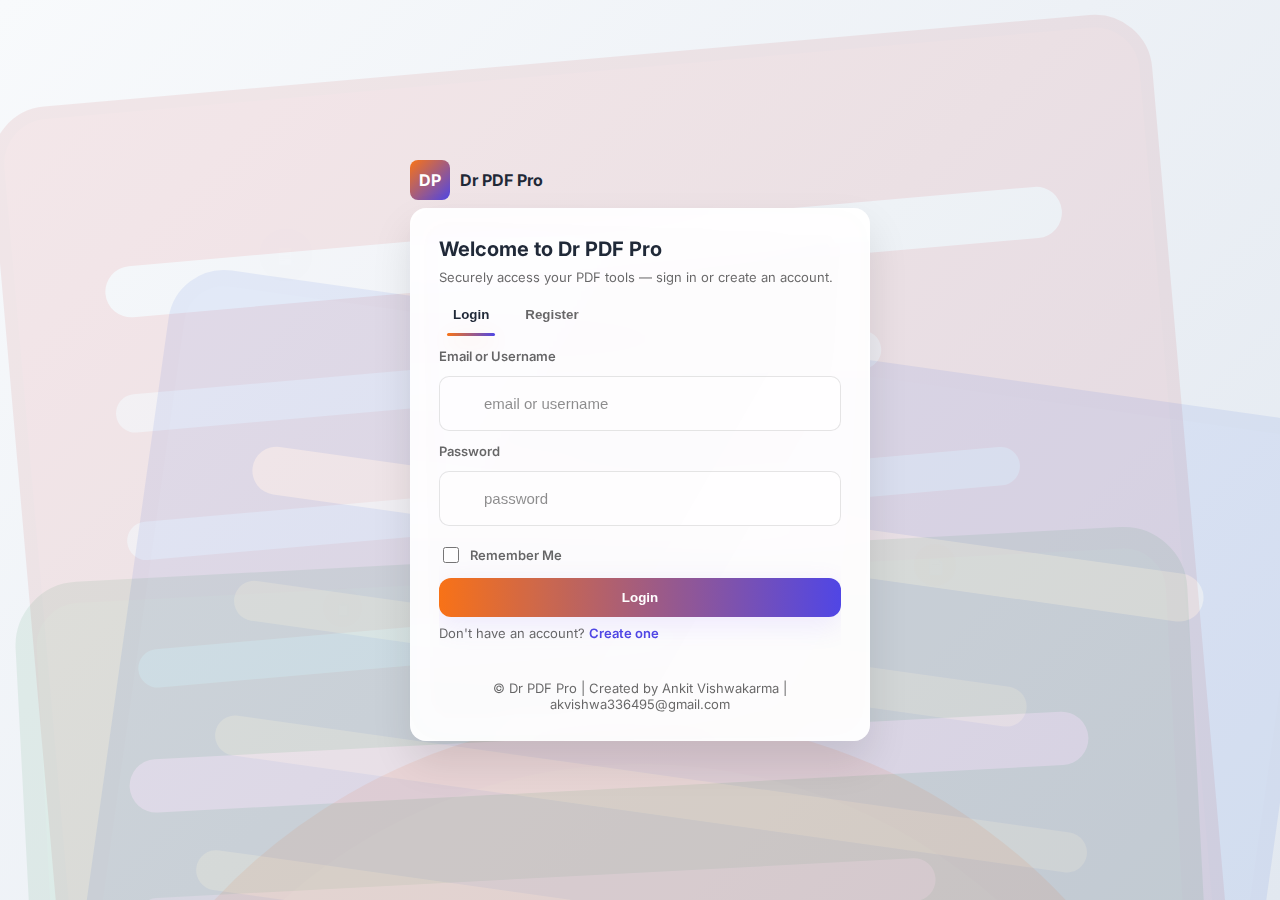
<file: dashboard.html>
<!doctype html>
<html lang="en">
<head>
  <meta charset="utf-8" />
  <meta name="viewport" content="width=device-width,initial-scale=1" />
  <title>Dashboard — Dr PDF Pro</title>
  <link rel="stylesheet" href="css/styles.css">
  <link href="https://fonts.googleapis.com/css2?family=Inter:wght@300;400;600;700&family=Poppins:wght@300;400;600;700&display=swap" rel="stylesheet">
  <style>
    :root{
      --bg-1:#0b0f14;
      --bg-2:#111827;
      --accent-start:#ff6b6b;
      --accent-end:#845ef7;
      --glass: rgba(255,255,255,0.04);
      --muted: rgba(255,255,255,0.6);
      --card-radius:16px;
      --glass-blur:14px;
      --transition:320ms cubic-bezier(.2,.9,.2,1);
      --header-space:96px; /* approximate header + top spacing */
      --footer-space:72px; /* approximate footer height/padding */
    }
    html,body{height:100%}
    body{
      margin:0;font-family:'Inter','Poppins',system-ui,-apple-system,'Segoe UI',Roboto,Arial;color:#eaf0ff;
      /* seamless background: keep same dark-blue tone and transition to black at bottom */
      background: radial-gradient(circle at 10% 10%, rgba(132,94,247,0.06) 0%, transparent 20%), linear-gradient(180deg, var(--bg-1) 0%, #000 100%);
      background-attachment: fixed;
      background-repeat: no-repeat;
      background-size: cover;
      -webkit-font-smoothing:antialiased;display:flex;flex-direction:column;min-height:100vh;overflow-x:hidden;padding:20px;
    }
  .bg-particles{position:fixed;inset:0;pointer-events:none;opacity:0.35;z-index:0}
    .bg-particles span{position:absolute;border-radius:999px;background:radial-gradient(circle at 30% 30%, rgba(255,255,255,0.06), rgba(255,255,255,0.01));filter:blur(28px);animation:float 16s linear infinite}
    .bg-particles .p1{width:300px;height:300px;left:-80px;top:-60px}
    .bg-particles .p2{width:200px;height:200px;right:-60px;bottom:20px}
    .bg-particles .p3{width:120px;height:120px;left:18%;bottom:-30px}
    @keyframes float{0%{transform:translateY(0)}50%{transform:translateY(-24px)}100%{transform:translateY(0)}}

    /* Topbar */
    .topbar{position:relative;z-index:2;display:flex;align-items:center;justify-content:space-between;padding:14px 18px;margin-bottom:18px}
    .brand{display:flex;align-items:center;gap:12px}
    .brand .logo{width:44px;height:44;border-radius:10px;display:flex;align-items:center;justify-content:center;font-weight:700;color:white;background:linear-gradient(135deg,var(--accent-start),var(--accent-end));box-shadow:0 6px 20px rgba(132,94,247,0.12)}
    .brand .title{font-weight:700;font-size:18px;background:linear-gradient(90deg,var(--accent-start),var(--accent-end));-webkit-background-clip:text;background-clip:text;color:transparent}
    .top-actions{display:flex;align-items:center;gap:12px}
    #welcomeText{color:var(--muted);font-weight:600}
    #logoutBtn{background:transparent;border:0;color:white;padding:8px 12px;border-radius:10px;cursor:pointer;transition:transform var(--transition),box-shadow var(--transition);background:linear-gradient(90deg,rgba(255,255,255,0.04),rgba(255,255,255,0.02));}
    #logoutBtn:hover{transform:scale(1.03);box-shadow:0 8px 30px rgba(132,94,247,0.14)}

  /* subtle radial overlay for depth */
  body::before{content:'';position:fixed;inset:0;pointer-events:none;z-index:0;background:radial-gradient(circle at 8% 8%, rgba(255,255,255,0.02), transparent 14%);}    
  main.dashboard-main{position:relative;z-index:2;flex:1;display:block;max-width:1200px;margin:0 auto;width:100%;}

    /* Welcome panel */
  .welcome-panel{margin:6px 0 18px 0;padding:22px;border-radius:var(--card-radius);background:var(--glass);backdrop-filter:blur(var(--glass-blur));-webkit-backdrop-filter:blur(var(--glass-blur));border:1px solid rgba(255,255,255,0.04);box-shadow:0 10px 40px rgba(2,6,23,0.65);}
  .welcome-panel h1{margin:0;font-size:1.35rem;font-weight:700}
    .welcome-sub{color:var(--muted);margin-top:6px}
    .welcome-animate{display:inline-block;opacity:0;transform:translateY(10px);animation:fadeUp 700ms forwards}
    @keyframes fadeUp{to{opacity:1;transform:translateY(0)}}

    /* Tools grid */
  .tools h2{margin:0 0 12px 0;font-size:1.15rem;font-weight:600}
  .tool-grid{display:grid;gap:20px;grid-template-columns:repeat(3,1fr)}
  .tool-card{background:var(--glass);border-radius:16px;padding:22px;min-height:140px;display:flex;flex-direction:column;justify-content:space-between;transition:transform var(--transition),box-shadow var(--transition),border-color var(--transition);border:1px solid rgba(255,255,255,0.02);backdrop-filter:blur(12px);position:relative;overflow:hidden}
  /* gradient border glow using pseudo-element */
  .tool-card::before{content:'';position:absolute;inset:-2px;border-radius:inherit;padding:2px;background:linear-gradient(90deg,var(--accent-start),var(--accent-end));-webkit-mask:linear-gradient(#fff,#fff) content-box, linear-gradient(#fff,#fff);mask:linear-gradient(#fff,#fff) content-box, linear-gradient(#fff,#fff);mask-composite:exclude;opacity:0;transition:opacity var(--transition)}
  .tool-card .t-icon{font-size:34px;background:linear-gradient(90deg,rgba(255,255,255,0.02),rgba(255,255,255,0.01));padding:12px;border-radius:12px;width:56px;height:56px;display:flex;align-items:center;justify-content:center;box-shadow:0 6px 18px rgba(2,6,23,0.6);transition:transform var(--transition),box-shadow var(--transition)}
  .tool-card h3{margin:10px 0 6px 0;font-size:1.05rem;font-weight:700}
  .tool-card p.muted{margin:0;color:rgba(255,255,255,0.8);font-size:0.95rem}
  .tool-card .tool-actions{margin-top:14px}
  .tool-card .btn{padding:10px 12px;border-radius:12px}

  .tool-card:hover{transform:scale(1.03);box-shadow:0 12px 40px rgba(132,94,247,0.22);border-color:rgba(132,94,247,0.22)}
  .tool-card:hover::before{opacity:1}
  .tool-card:hover .t-icon{transform:translateY(-3px);box-shadow:0 14px 40px rgba(132,94,247,0.12)}

  /* Entrance animation */
  .card-enter{opacity:0;transform:translateY(16px) scale(.995);animation:cardIn 420ms cubic-bezier(.2,.9,.2,1) forwards}
  @keyframes cardIn{to{opacity:1;transform:translateY(0) scale(1)}}

    /* Responsive */
    @media (max-width:900px){.tool-grid{grid-template-columns:repeat(2,1fr)}}
    @media (max-width:450px){.tool-grid{grid-template-columns:1fr} .topbar{padding:10px}}

    /* Button animated gradient */
    .btn{background:linear-gradient(90deg,var(--accent-start),var(--accent-end));background-size:200% 200%;animation:gradShift 6s linear infinite;color:#fff}
    @keyframes gradShift{0%{background-position:0% 50%}50%{background-position:100% 50%}100%{background-position:0% 50%}}

    /* Footer */
    footer.dash-footer{text-align:center;color:#b0b0b0;padding:20px 0;font-size:12px;margin-top:0}
  </style>
</head>
<body class="page page-dashboard">
  <div class="bg-particles" aria-hidden="true">
    <span class="p1"></span>
    <span class="p2"></span>
    <span class="p3"></span>
  </div>
  <header class="topbar">
    <div class="brand">
      <div class="logo">DP</div>
      <div class="title">Dr PDF Pro</div>
    </div>
    <div class="top-actions">
      <div id="welcomeText" class="welcome">Welcome, Guest</div>
      <button id="logoutBtn" class="btn btn-ghost">Logout</button>
    </div>
  </header>

  <main class="dashboard-main">
    <div class="welcome-panel" role="region" aria-labelledby="welcomeHeading">
      <h1 id="welcomeHeading"><span id="welcomeHero" class="welcome-animate">Welcome, Guest 👋</span></h1>
      <div class="welcome-sub">Choose a tool to get started.</div>
    </div>

    <section class="tagline" aria-hidden="true">
      <h1>Manage, Edit, and Transform Your PDFs Effortlessly.</h1>
    </section>

    <section class="tools">
      <h2>Your Tools</h2>
      <div id="toolGrid" class="tool-grid">
        <!-- Tool cards generated by JS -->
      </div>
    </section>
  </main>

  <script src="js/app.js"></script>
  <script>
    // Small UI script that runs after app.js populates the DOM.
    (function(){
      // Wait until the DOM is ready and app.js has run
      function whenReady(fn){ if(document.readyState==='complete' || document.readyState==='interactive'){ setTimeout(fn,30);} else document.addEventListener('DOMContentLoaded', fn);} 

      whenReady(()=>{
        // Animate welcome text: mirror the header welcomeText if set by app.js
        const headerWelcome = document.getElementById('welcomeText');
        const hero = document.getElementById('welcomeHero');
        if(headerWelcome && hero){
          // copy content and animate letters
          const txt = headerWelcome.textContent || headerWelcome.innerText || 'Welcome';
          const display = txt + ' 👋';
          hero.textContent = '';
          // wrap chars in spans for stagger
          Array.from(display).forEach((ch,i)=>{
            const s = document.createElement('span'); s.textContent = ch; s.style.display='inline-block'; s.style.opacity='0'; s.style.transform='translateY(8px)'; s.style.transition='opacity 360ms ease '+(i*30)+'ms, transform 360ms cubic-bezier(.2,.9,.2,1) '+(i*30)+'ms';
            hero.appendChild(s);
            requestAnimationFrame(()=>{ s.style.opacity='1'; s.style.transform='translateY(0)'; });
          });
        }

        // Animate tool cards entrance with stagger once toolGrid is populated
        const grid = document.getElementById('toolGrid');
        function animateCards(){
          if(!grid) return;
          const cards = Array.from(grid.children);
          cards.forEach((c, idx)=>{ c.classList.add('card-enter'); c.style.animationDelay = (idx * 100) + 'ms'; });
        }

        // If cards already present, animate; otherwise observe
        if(grid && grid.children.length>0){ animateCards(); }
        else if(grid){
          const mo = new MutationObserver((mut)=>{
            if(grid.children.length>0){ animateCards(); mo.disconnect(); }
          });
          mo.observe(grid, { childList:true });
        }

        // Small UX: keyboard access - focus first tool card on page load
        setTimeout(()=>{
          const firstCard = document.querySelector('#toolGrid .tool-card');
          if(firstCard) firstCard.focus();
        }, 600);
      });
    })();
  </script>

  <script>
    // Strict authentication guard and logout for dashboard
    (function(){
      function init(){
        var isAuth = false;
        try{ isAuth = localStorage.getItem('isAuthenticated') === 'true'; }catch(e){}
        if(!isAuth){ window.location.href = 'auth.html'; return; }

        // Populate welcome text from stored user info
        try{
          var welcome = document.getElementById('welcomeText');
          var cur = null;
          try{ cur = JSON.parse(localStorage.getItem('drpdf_currentUser') || 'null'); }catch(e){}
          var loggedEmail = localStorage.getItem('loggedInUser');
          var display = 'Welcome';
          if(cur && (cur.fullname || cur.fullName || cur.email)) display = cur.fullname || cur.fullName || cur.email;
          else if(loggedEmail) {
            var users = JSON.parse(localStorage.getItem('users')||'[]');
            var u = users.find(function(x){ return x.email === loggedEmail; });
            display = u ? (u.fullname || u.email) : loggedEmail;
          }
          if(welcome) welcome.textContent = display;
        }catch(e){}

        // Logout handler
        var logoutBtn = document.getElementById('logoutBtn');
        if(logoutBtn){
          logoutBtn.addEventListener('click', function(){
            try{
              localStorage.removeItem('isAuthenticated');
              localStorage.removeItem('loggedInUser');
              localStorage.removeItem('drpdf_currentUser');
            }catch(e){}
            window.location.href = 'auth.html';
          });
        }
      }

      if(document.readyState === 'loading') document.addEventListener('DOMContentLoaded', init);
      else init();
    })();
  </script>

  <footer class="dash-footer">© Dr PDF Pro | Developed by Ankit Vishwakarma | Roll No 136</footer>
</body>
</html>
</file>
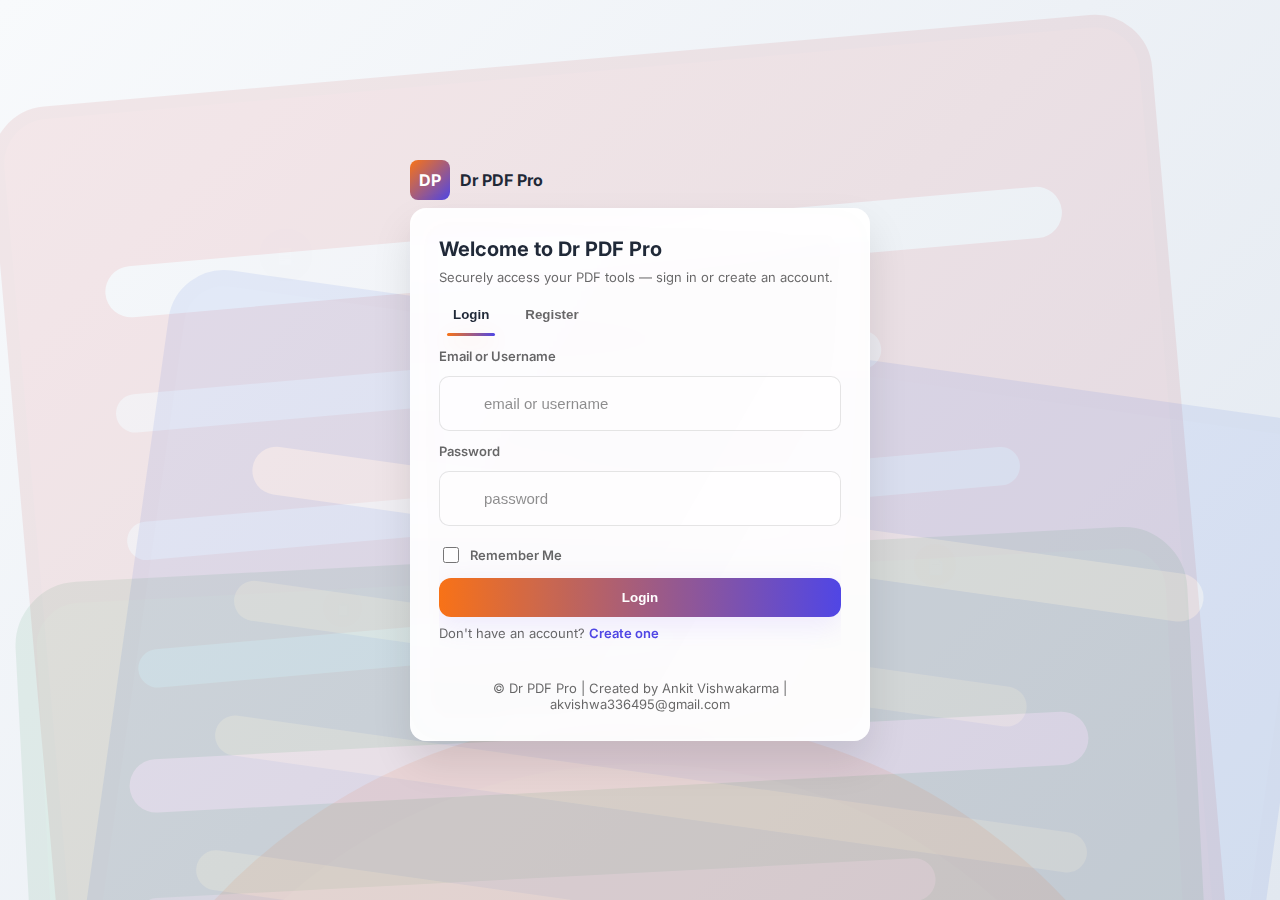
<file: decrypt.html>
<!doctype html>
<html lang="en">
<head>
  <meta charset="utf-8" />
  <meta name="viewport" content="width=device-width,initial-scale=1" />
  <title>Decrypt PDF — Dr PDF Pro</title>
  <link rel="stylesheet" href="css/styles.css">
  <style>
    .wrap{max-width:840px;margin:48px auto;padding:20px;border-radius:12px;background:linear-gradient(180deg,rgba(255,255,255,0.02),rgba(255,255,255,0.01));box-shadow:0 10px 40px rgba(2,6,23,0.6)}
    .controls{display:flex;gap:12px;flex-wrap:wrap;align-items:center}
    .log{margin-top:12px;color:var(--muted)}
  </style>
</head>
<body class="page page-decrypt">
  <header class="topbar">
    <div class="brand"><div class="logo">DP</div><div class="title">Dr PDF Pro</div></div>
    <div class="top-actions"><a class="nav-link" href="dashboard.html">← Back to Dashboard</a></div>
  </header>
  <main style="padding:28px">
    <div class="wrap">
      <h1>Decrypt PDF</h1>
      <p class="muted">Remove password protection from a PDF (placeholder).</p>
      <div class="controls">
        <input id="file" type="file" accept="application/pdf">
        <input id="pwd" placeholder="Password" />
        <button id="runBtn" class="btn btn-primary">Decrypt</button>
      </div>
      <div id="log" class="log"></div>
    </div>
  </main>
  <script>
    (function(){
      try{ var authed = (localStorage.getItem('isAuthenticated')==='true') || (sessionStorage.getItem('isAuthenticated')==='true'); if(!authed) { window.location.replace('auth.html'); return; } }catch(e){}
      try{ var allowed = sessionStorage.getItem('tool_open_request') === 'decrypt'; var params = new URLSearchParams(window.location.search||''); var fromParam = params.get('from') === 'dashboard'; sessionStorage.removeItem('tool_open_request'); if(!allowed && !fromParam){ window.location.replace('dashboard.html'); return; } }catch(e){}
      document.getElementById('runBtn').addEventListener('click', ()=>{ alert('Decrypt is a placeholder. Real decryption requires proper password handling and libraries.'); });
    })();
  </script>
</body>
</html>
</file>
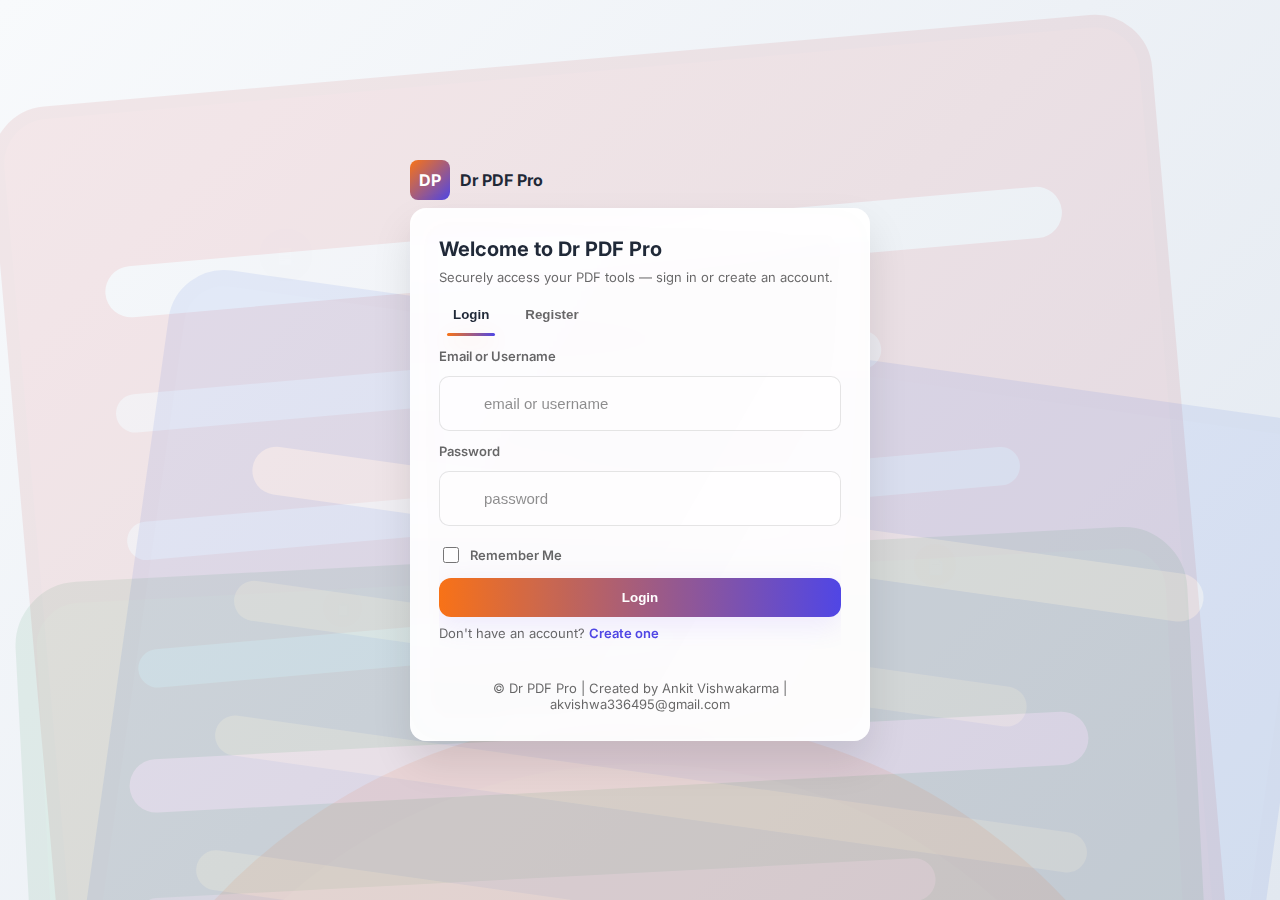
<file: editor.html>
<!doctype html>
<html lang="en">
<head>
  <meta charset="utf-8" />
  <meta name="viewport" content="width=device-width,initial-scale=1" />
  <title>PDF Editor — Dr PDF Pro</title>
  <link rel="stylesheet" href="css/styles.css">
  <style>
    .wrap{max-width:1000px;margin:48px auto;padding:20px;border-radius:12px;background:linear-gradient(180deg,rgba(255,255,255,0.02),rgba(255,255,255,0.01));box-shadow:0 10px 40px rgba(2,6,23,0.6)}
    .controls{display:flex;gap:12px;flex-wrap:wrap;align-items:center}
    .log{margin-top:12px;color:var(--muted)}
  </style>
</head>
<body class="page page-editor">
  <header class="topbar">
    <div class="brand"><div class="logo">DP</div><div class="title">Dr PDF Pro</div></div>
    <div class="top-actions"><a class="nav-link" href="dashboard.html">← Back to Dashboard</a></div>
  </header>
  <main style="padding:28px">
    <div class="wrap">
      <h1>PDF Editor</h1>
      <p class="muted">Edit pages, text and annotations (placeholder). Real editor integration requires a UI library and richer PDF parsing.</p>
      <div class="controls">
        <input id="file" type="file" accept="application/pdf">
        <button id="openBtn" class="btn btn-primary">Open Editor</button>
      </div>
      <div id="log" class="log"></div>
    </div>
  </main>
  <script>
    (function(){
      try{ var authed = (localStorage.getItem('isAuthenticated')==='true') || (sessionStorage.getItem('isAuthenticated')==='true'); if(!authed) { window.location.replace('auth.html'); return; } }catch(e){}
      try{ var allowed = sessionStorage.getItem('tool_open_request') === 'editor'; var params = new URLSearchParams(window.location.search||''); var fromParam = params.get('from') === 'dashboard'; sessionStorage.removeItem('tool_open_request'); if(!allowed && !fromParam){ window.location.replace('dashboard.html'); return; } }catch(e){}
      document.getElementById('openBtn').addEventListener('click', ()=>{ alert('Editor is a placeholder. Integrate a PDF editor component for real editing.'); });
    })();
  </script>
</body>
</html>
</file>
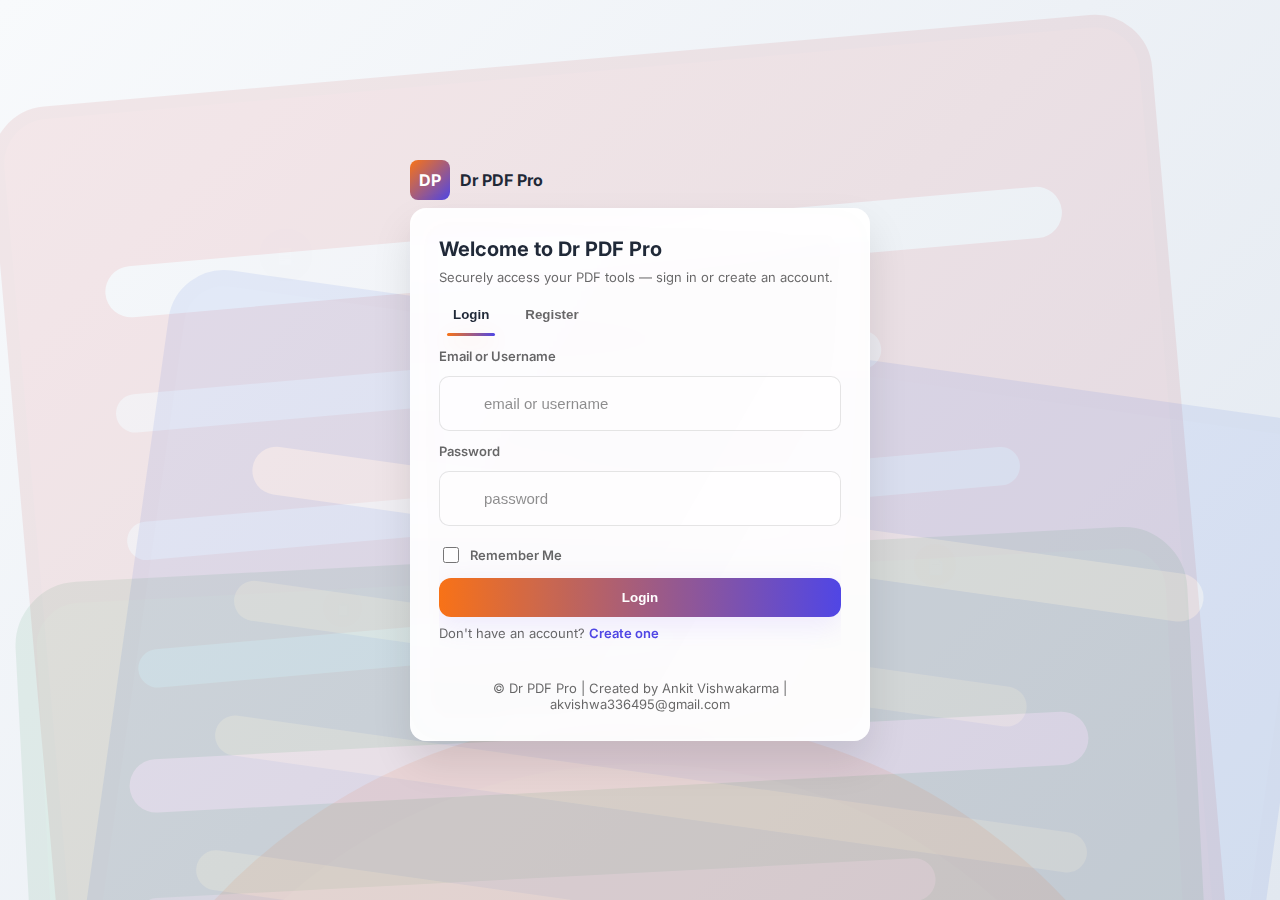
<file: encrypt.html>
<!doctype html>
<html lang="en">
<head>
  <meta charset="utf-8" />
  <meta name="viewport" content="width=device-width,initial-scale=1" />
  <title>Encrypt PDF — Dr PDF Pro</title>
  <link rel="stylesheet" href="css/styles.css">
  <style>
    .wrap{max-width:840px;margin:48px auto;padding:20px;border-radius:12px;background:linear-gradient(180deg,rgba(255,255,255,0.02),rgba(255,255,255,0.01));box-shadow:0 10px 40px rgba(2,6,23,0.6)}
    .controls{display:flex;gap:12px;flex-wrap:wrap;align-items:center}
    .log{margin-top:12px;color:var(--muted)}
  </style>
</head>
<body class="page page-encrypt">
  <header class="topbar">
    <div class="brand"><div class="logo">DP</div><div class="title">Dr PDF Pro</div></div>
    <div class="top-actions"><a class="nav-link" href="dashboard.html">← Back to Dashboard</a></div>
  </header>
  <main style="padding:28px">
    <div class="wrap">
      <h1>Encrypt PDF</h1>
      <p class="muted">Add a password to a PDF. (Placeholder — client-side encryption requires proper PDF library support.)</p>
      <div class="controls">
        <input id="file" type="file" accept="application/pdf">
        <input id="pwd" placeholder="Password" />
        <button id="runBtn" class="btn btn-primary">Encrypt</button>
      </div>
      <div id="log" class="log"></div>
    </div>
  </main>
  <script>
    (function(){
      try{ var authed = (localStorage.getItem('isAuthenticated')==='true') || (sessionStorage.getItem('isAuthenticated')==='true'); if(!authed) { window.location.replace('auth.html'); return; } }catch(e){}
      try{ var allowed = sessionStorage.getItem('tool_open_request') === 'encrypt'; var params = new URLSearchParams(window.location.search||''); var fromParam = params.get('from') === 'dashboard'; sessionStorage.removeItem('tool_open_request'); if(!allowed && !fromParam){ window.location.replace('dashboard.html'); return; } }catch(e){}
      document.getElementById('runBtn').addEventListener('click', ()=>{ alert('Encrypt is a placeholder in this demo. Implement server-side or use a library for real encryption.'); });
    })();
  </script>
</body>
</html>
</file>
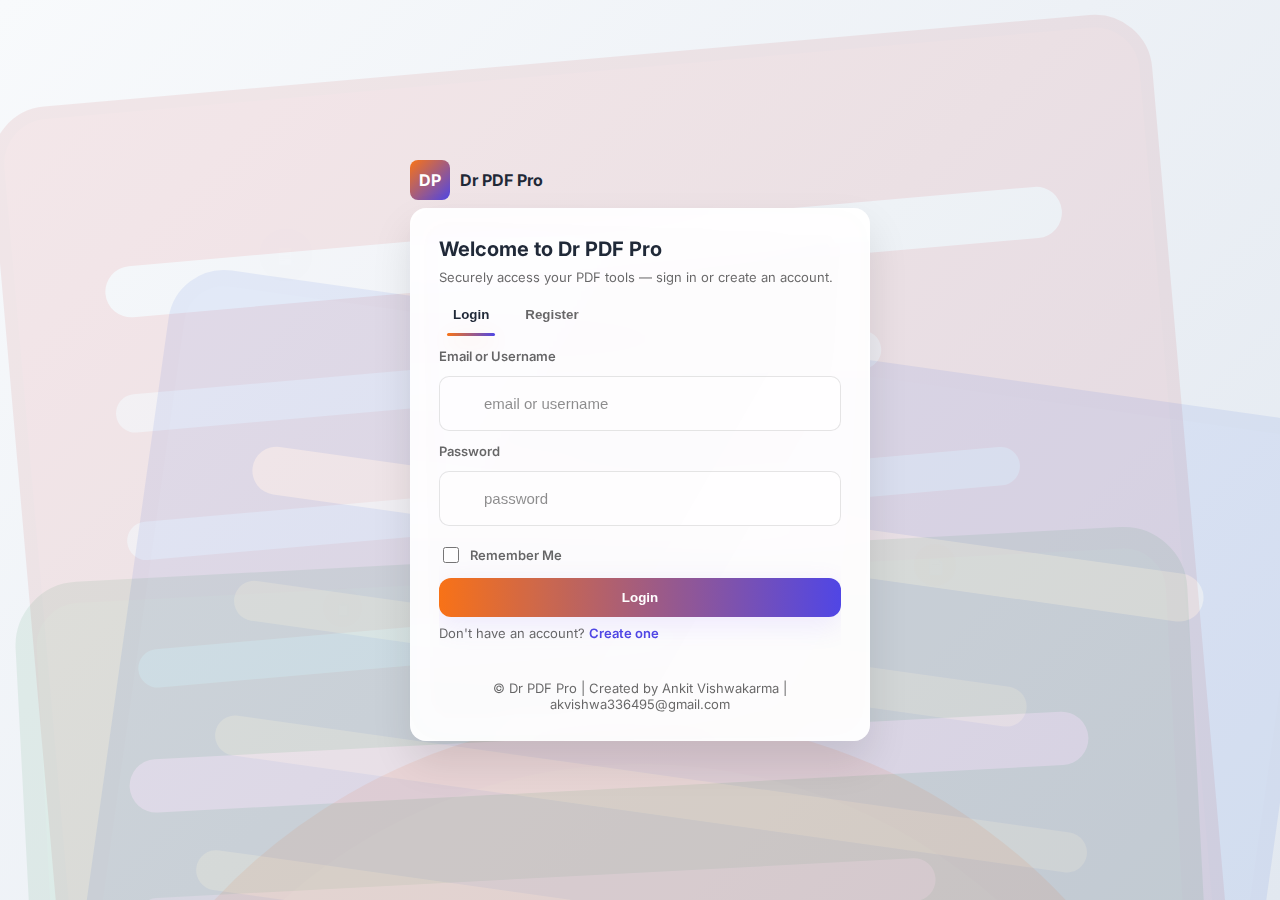
<file: extract.html>
<!doctype html>
<html lang="en">
<head>
  <meta charset="utf-8" />
  <meta name="viewport" content="width=device-width,initial-scale=1" />
  <title>Extract Images — Dr PDF Pro</title>
  <link rel="stylesheet" href="css/styles.css">
  <style>
    .wrap{max-width:840px;margin:48px auto;padding:20px;border-radius:12px;background:linear-gradient(180deg,rgba(255,255,255,0.02),rgba(255,255,255,0.01));box-shadow:0 10px 40px rgba(2,6,23,0.6)}
    .controls{display:flex;gap:12px;flex-wrap:wrap;align-items:center}
    .log{margin-top:12px;color:var(--muted)}
  </style>
</head>
<body class="page page-extract">
  <header class="topbar">
    <div class="brand"><div class="logo">DP</div><div class="title">Dr PDF Pro</div></div>
    <div class="top-actions"><a class="nav-link" href="dashboard.html">← Back to Dashboard</a></div>
  </header>
  <main style="padding:28px">
    <div class="wrap">
      <h1>Extract Images</h1>
      <p class="muted">Upload a PDF to extract embedded images. (Demo placeholder — full extraction requires a more advanced pipeline.)</p>
      <div class="controls">
        <input id="file" type="file" accept="application/pdf">
        <button id="runBtn" class="btn btn-primary">Run</button>
      </div>
      <div id="log" class="log"></div>
    </div>
  </main>
  <script>
    (function(){
      try{ var authed = (localStorage.getItem('isAuthenticated')==='true') || (sessionStorage.getItem('isAuthenticated')==='true'); if(!authed) { window.location.replace('auth.html'); return; } }catch(e){}
      try{ var allowed = sessionStorage.getItem('tool_open_request') === 'extract'; var params = new URLSearchParams(window.location.search||''); var fromParam = params.get('from') === 'dashboard'; sessionStorage.removeItem('tool_open_request'); if(!allowed && !fromParam){ window.location.replace('dashboard.html'); return; } }catch(e){}
      document.getElementById('runBtn').addEventListener('click', ()=>{ alert('Extract Images is a placeholder in this demo. Full extraction requires PDF parsing libraries (server-side or PDF.js).'); });
    })();
  </script>
</body>
</html>
</file>
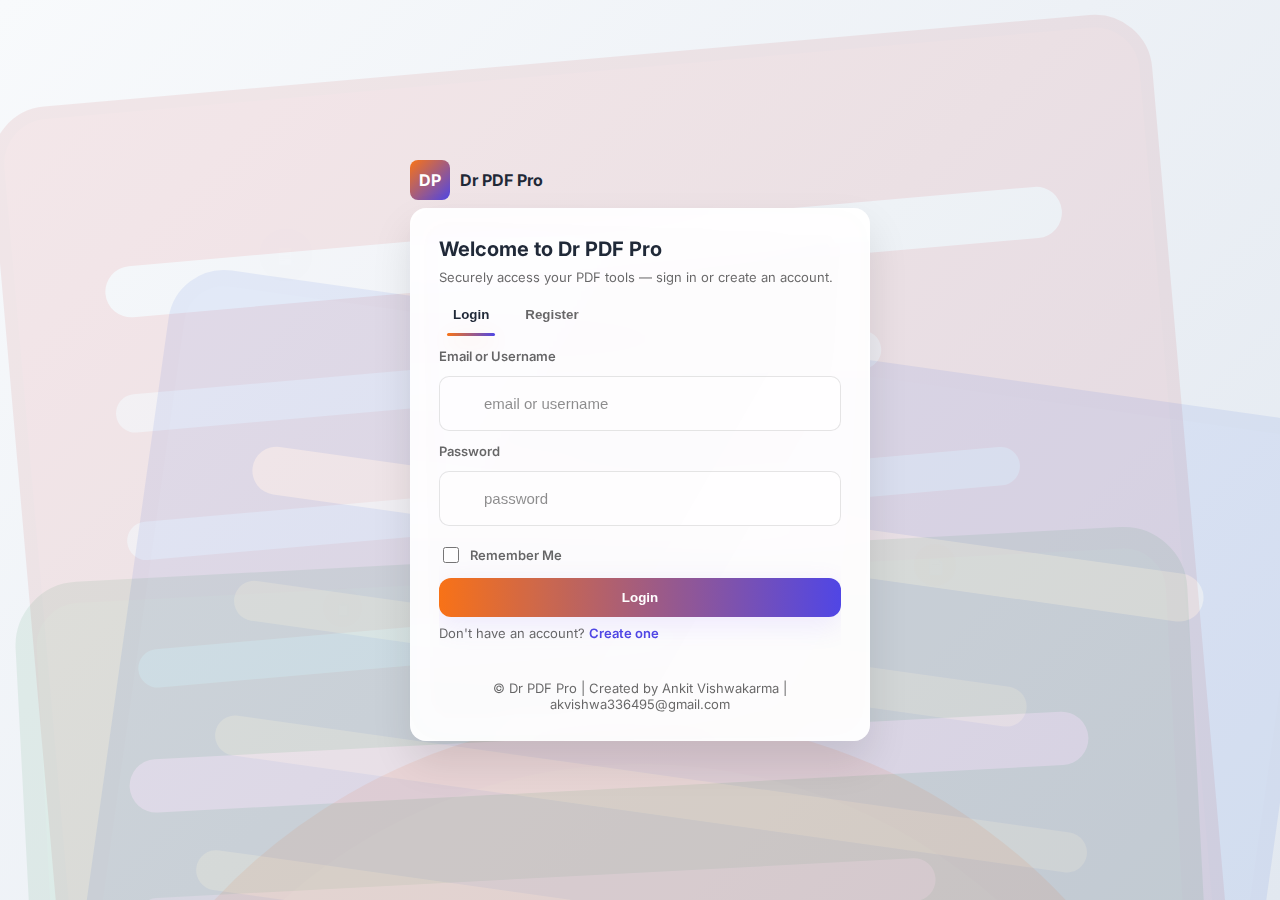
<file: ocr.html>
<!doctype html>
<html lang="en">
<head>
  <meta charset="utf-8" />
  <meta name="viewport" content="width=device-width,initial-scale=1" />
  <title>OCR — Dr PDF Pro</title>
  <link rel="stylesheet" href="css/styles.css">
  <style>
    .wrap{max-width:840px;margin:48px auto;padding:20px;border-radius:12px;background:linear-gradient(180deg,rgba(255,255,255,0.02),rgba(255,255,255,0.01));box-shadow:0 10px 40px rgba(2,6,23,0.6)}
    .controls{display:flex;gap:12px;flex-wrap:wrap;align-items:center}
    .log{margin-top:12px;color:var(--muted)}
  </style>
</head>
<body class="page page-ocr">
  <header class="topbar">
    <div class="brand"><div class="logo">DP</div><div class="title">Dr PDF Pro</div></div>
    <div class="top-actions"><a class="nav-link" href="dashboard.html">← Back to Dashboard</a></div>
  </header>
  <main style="padding:28px">
    <div class="wrap">
      <h1>OCR</h1>
      <p class="muted">Recognize text from scanned PDFs or images (placeholder). For full OCR use Tesseract or a server-side OCR service.</p>
      <div class="controls">
        <input id="file" type="file" accept="application/pdf,image/*">
        <button id="runBtn" class="btn btn-primary">Run OCR</button>
      </div>
      <div id="log" class="log"></div>
    </div>
  </main>
  <script>
    (function(){
      try{ var authed = (localStorage.getItem('isAuthenticated')==='true') || (sessionStorage.getItem('isAuthenticated')==='true'); if(!authed) { window.location.replace('auth.html'); return; } }catch(e){}
      try{ var allowed = sessionStorage.getItem('tool_open_request') === 'ocr'; var params = new URLSearchParams(window.location.search||''); var fromParam = params.get('from') === 'dashboard'; sessionStorage.removeItem('tool_open_request'); if(!allowed && !fromParam){ window.location.replace('dashboard.html'); return; } }catch(e){}
      document.getElementById('runBtn').addEventListener('click', ()=>{ alert('OCR is a placeholder. Integrate Tesseract.js or a server OCR API for real OCR.'); });
    })();
  </script>
</body>
</html>
</file>
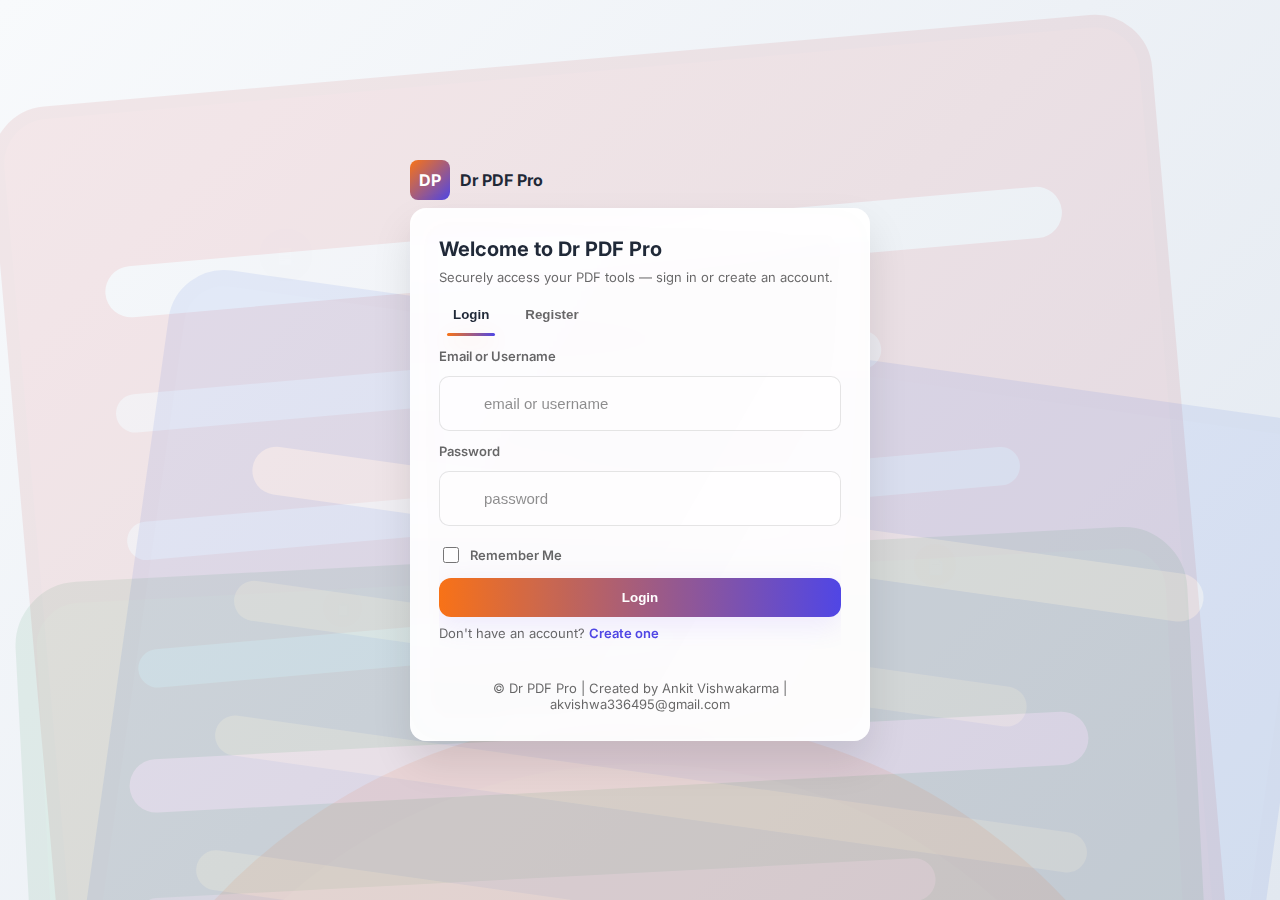
<file: watermark.html>
<!doctype html>
<html lang="en">
<head>
  <meta charset="utf-8" />
  <meta name="viewport" content="width=device-width,initial-scale=1" />
  <title>Watermark — Dr PDF Pro</title>
  <link rel="stylesheet" href="css/styles.css">
  <style>
    .wrap{max-width:840px;margin:48px auto;padding:20px;border-radius:12px;background:linear-gradient(180deg,rgba(255,255,255,0.02),rgba(255,255,255,0.01));box-shadow:0 10px 40px rgba(2,6,23,0.6)}
    .controls{display:flex;gap:12px;flex-wrap:wrap;align-items:center}
    .log{margin-top:12px;color:var(--muted)}
  </style>
</head>
<body class="page page-watermark">
  <header class="topbar">
    <div class="brand"><div class="logo">DP</div><div class="title">Dr PDF Pro</div></div>
    <div class="top-actions"><a class="nav-link" href="dashboard.html">← Back to Dashboard</a></div>
  </header>
  <main style="padding:28px">
    <div class="wrap">
      <h1>Watermark</h1>
      <p class="muted">Add text/image watermark to PDFs (placeholder).</p>
      <div class="controls">
        <input id="file" type="file" accept="application/pdf">
        <input id="watermarkText" placeholder="Watermark text">
        <button id="runBtn" class="btn btn-primary">Add Watermark</button>
      </div>
      <div id="log" class="log"></div>
    </div>
  </main>
  <script>
    (function(){
      try{ var authed = (localStorage.getItem('isAuthenticated')==='true') || (sessionStorage.getItem('isAuthenticated')==='true'); if(!authed) { window.location.replace('auth.html'); return; } }catch(e){}
      try{ var allowed = sessionStorage.getItem('tool_open_request') === 'watermark'; var params = new URLSearchParams(window.location.search||''); var fromParam = params.get('from') === 'dashboard'; sessionStorage.removeItem('tool_open_request'); if(!allowed && !fromParam){ window.location.replace('dashboard.html'); return; } }catch(e){}
      document.getElementById('runBtn').addEventListener('click', ()=>{ alert('Watermark is a placeholder. Implement watermarking with PDF libraries.'); });
    })();
  </script>
</body>
</html>
</file>
<file: css/styles.css>
/* Global styles for Dr PDF Pro - dark theme with orange accent */
@import url('https://fonts.googleapis.com/css2?family=Poppins:wght@300;400;600;700&display=swap');
:root{
  --bg:#0b0f14;
  --panel:rgba(255,255,255,0.03);
  --muted:rgba(255,255,255,0.6);
  --accent:#f97316;
  --accent-2:#4f46e5;
}
*{box-sizing:border-box}
html,body{height:100%;}
body{font-family:'Poppins',system-ui,Segoe UI,Roboto,Arial; margin:0; background:linear-gradient(180deg,var(--bg),#071018); color:#e6eef8; -webkit-font-smoothing:antialiased;}

/* Page entry fade for a polished feel */
body{opacity:0;transform:translateY(6px);animation:siteFadeIn 420ms ease forwards 80ms}
@keyframes siteFadeIn{to{opacity:1;transform:none}}

/* subtle unified transitions */
*{transition:background-color .26s ease,color .24s ease,box-shadow .24s ease,transform .22s ease}

.topbar{display:flex;justify-content:space-between;align-items:center;padding:18px 28px;background:linear-gradient(90deg,rgba(255,255,255,0.01),transparent);backdrop-filter:blur(6px);}
.brand{display:flex;align-items:center;gap:12px}
.logo{width:44px;height:44px;border-radius:10px;background:linear-gradient(135deg,var(--accent),var(--accent-2));display:flex;align-items:center;justify-content:center;font-weight:700;color:#071018}
.title{font-weight:700}
.nav{display:flex;gap:14px;align-items:center}
.nav-link{color:var(--muted);text-decoration:none}
.nav-link:hover{color:#fff;text-shadow:0 6px 20px rgba(249,115,22,0.06)}
.cta{background:linear-gradient(90deg,var(--accent),#ffb86b);padding:10px 14px;border-radius:8px;color:#071018;text-decoration:none;font-weight:600}

/* navigation subtle underline on hover */
.nav-link{position:relative}
.nav-link::after{content:'';position:absolute;left:0;right:0;height:2px;background:linear-gradient(90deg,var(--accent),var(--accent-2));bottom:-6px;opacity:0;transform:scaleX(0);transform-origin:left}
.nav-link:hover::after{opacity:1;transform:scaleX(1)}

/* Hero */
.hero{display:flex;align-items:center;justify-content:space-between;padding:80px 6%;gap:30px}
.hero-content{max-width:680px}
.hero h1{font-size:clamp(28px,5vw,44px);margin:0 0 12px;line-height:1.02}
.lead{color:var(--muted);margin:0 0 18px}
.btn{padding:10px 16px;border-radius:10px;border:1px solid rgba(255,255,255,0.04);cursor:pointer;background:transparent;color:inherit}
.btn:hover{transform:translateY(-3px);}
.btn-primary{background:linear-gradient(90deg,var(--accent),var(--accent-2));color:#071018;font-weight:600;box-shadow:0 10px 36px rgba(249,115,22,0.10)}
.btn-primary:hover{box-shadow:0 22px 70px rgba(249,115,22,0.12)}
.btn-ghost{border:1px solid rgba(255,255,255,0.06);color:var(--muted)}
.hero-visual{flex:1;min-height:260px;display:flex;align-items:center;justify-content:center}
.glow{width:100%;max-width:520px;height:auto;filter:blur(8px);opacity:0.9}

/* Footer blending into background (no hard separation) */
.footer{background:linear-gradient(180deg,rgba(7,16,24,0),rgba(7,16,24,0.06));}

/* Features */
.features{padding:40px 6%;}
.feature-grid{display:grid;grid-template-columns:repeat(auto-fit,minmax(200px,1fr));gap:18px;margin-top:18px}
.feature{background:var(--panel);padding:18px;border-radius:12px;box-shadow:0 6px 18px rgba(2,6,23,0.6);}
.feature .ic{font-size:22px;margin-bottom:8px}

/* Footer */
.footer{padding:18px 6%;color:var(--muted);text-align:center}

/* Auth */
.auth-main{display:flex;align-items:center;justify-content:center;height:70vh}
.glass-card{width:380px;background:linear-gradient(180deg, rgba(255,255,255,0.02), rgba(255,255,255,0.015));padding:20px;border-radius:14px;box-shadow:0 10px 60px rgba(2,6,23,0.72);backdrop-filter:blur(10px);border:1px solid rgba(255,255,255,0.03)}
.glass-card{transition:transform .28s ease,box-shadow .28s ease}
.tabs{display:flex;margin-bottom:12px}
.tab{flex:1;padding:10px;border-radius:10px;background:transparent;color:var(--muted);border:none;cursor:pointer}
.tab:focus{outline:none;box-shadow:0 6px 30px rgba(249,115,22,0.06)}
.tab.active{background:linear-gradient(90deg,rgba(255,255,255,0.02),transparent);color:#fff;box-shadow:inset 0 1px 0 rgba(255,255,255,0.02),0 6px 26px rgba(249,115,22,0.04)}
.pane{display:none;opacity:0;transition:opacity .25s ease}
.pane.active{display:block;opacity:1}
.form label{display:block;margin-bottom:10px;color:var(--muted);font-size:14px}
.form input{width:100%;padding:10px;margin-top:6px;border-radius:8px;border:1px solid rgba(255,255,255,0.04);background:transparent;color:inherit}
.form input:focus{outline:none;box-shadow:0 8px 30px rgba(249,115,22,0.08);border-color:rgba(249,115,22,0.12)}
.form .btn{margin-top:8px}
.muted{color:var(--muted);font-size:13px}

/* Dashboard */
.dashboard-main{padding:28px 6%}
.dashboard-main{animation:contentFade .36s ease both}
.tagline h1{margin:6px 0 20px;font-size:20px}
.top-actions{display:flex;align-items:center;gap:12px}
.welcome{font-weight:600}
.tools{margin-top:14px}
.tool-grid{display:grid;grid-template-columns:repeat(auto-fit,minmax(220px,1fr));gap:18px}
.tool-card{padding:18px;border-radius:12px;background:linear-gradient(180deg, rgba(255,255,255,0.02), rgba(255,255,255,0.01));box-shadow:0 8px 30px rgba(2,6,23,0.6);transition:transform .28s cubic-bezier(.2,.9,.2,1),box-shadow .28s cubic-bezier(.2,.9,.2,1)}
.tool-card{cursor:pointer}
.tool-card:hover{transform:translateY(-10px) scale(1.02);box-shadow:0 22px 80px rgba(249,115,22,0.10)}
.tool-card::before{content:'';position:absolute;inset:0;border-radius:12px;padding:1px;background:linear-gradient(90deg, rgba(249,115,22,0.06), rgba(79,70,229,0.03));opacity:0;transition:opacity .28s}
.tool-card:hover::before{opacity:1}
.tool-card .t-icon{font-size:22px;margin-bottom:8px}
.tool-actions{margin-top:12px}
.tool-actions .btn{padding:8px 12px;border-radius:8px}

/* demo-mode and disabled state visuals */
.demo-mode .tool-card{opacity:0.7;filter:grayscale(6%)}
.tool-card.disabled{opacity:0.6;pointer-events:none;filter:grayscale(12%)}

/* welcome/user glow */
#welcomeText{position:relative}
#welcomeText::after{content:'';position:absolute;right:-8px;top:50%;transform:translateY(-50%);width:10px;height:10px;border-radius:50%;background:radial-gradient(circle, rgba(255,170,80,0.95) 0%, rgba(255,140,36,0.6) 40%, rgba(255,140,36,0.0) 70%);box-shadow:0 6px 20px rgba(255,140,36,0.12)}

@keyframes contentFade{from{opacity:0;transform:translateY(6px)}to{opacity:1;transform:none}}

/* Responsive */
@media (max-width:900px){
  .hero{flex-direction:column;padding:40px 6%}
  .hero-visual{order:1}
}

@media (max-width:480px){
  .glass-card{width:92%}
  .topbar{padding:12px}
}
</file>
